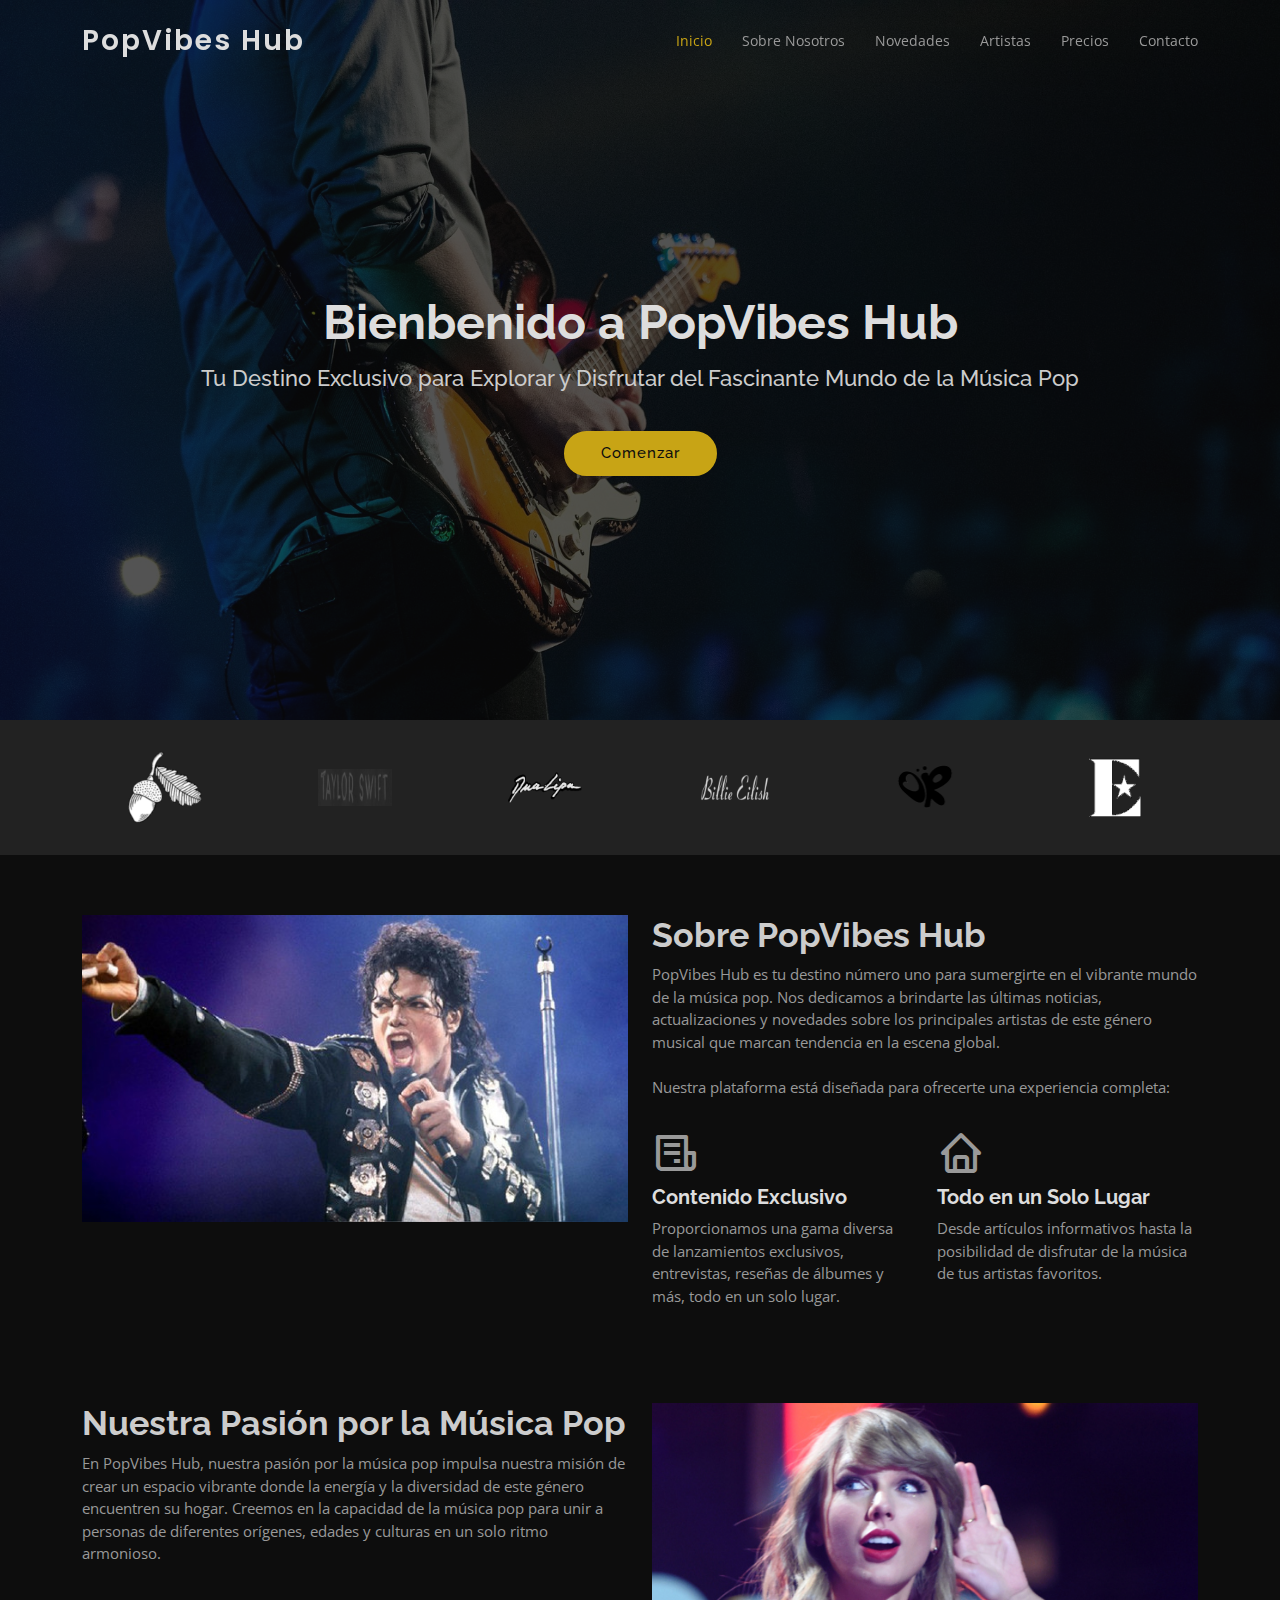
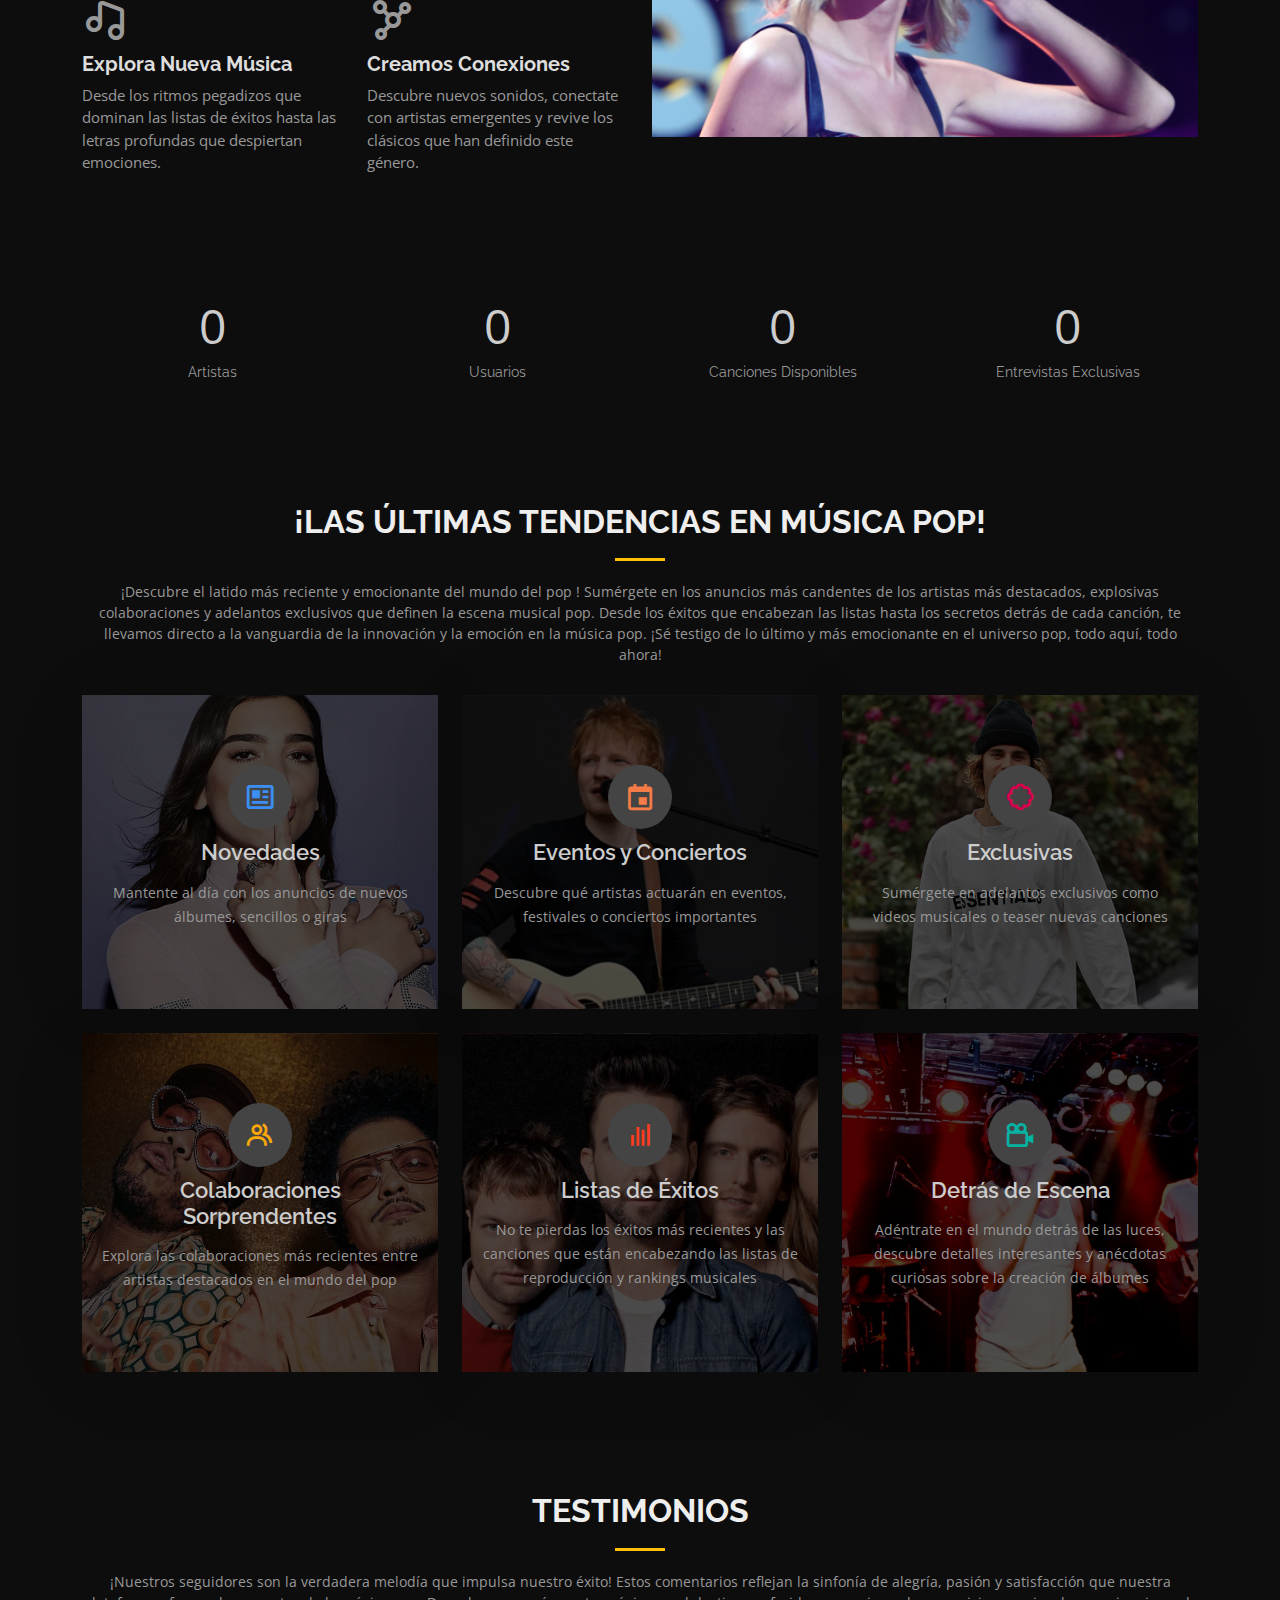
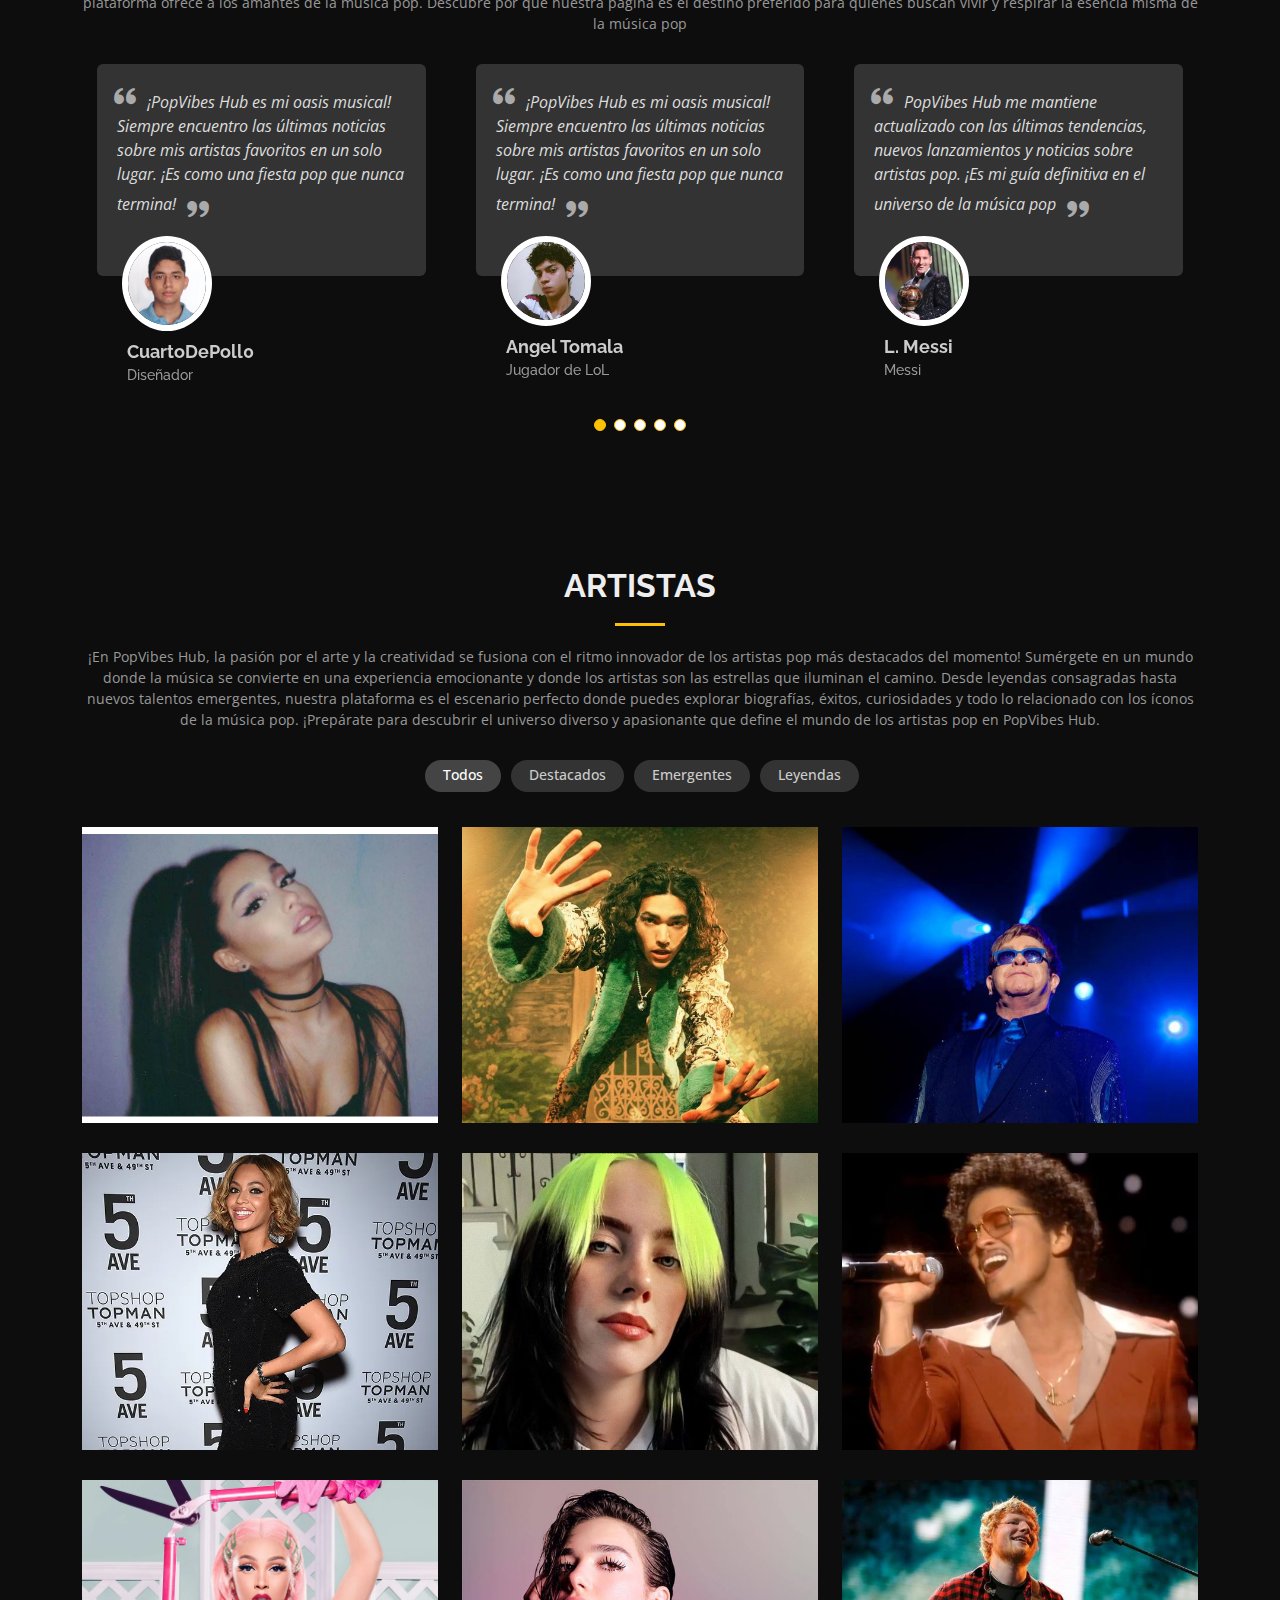
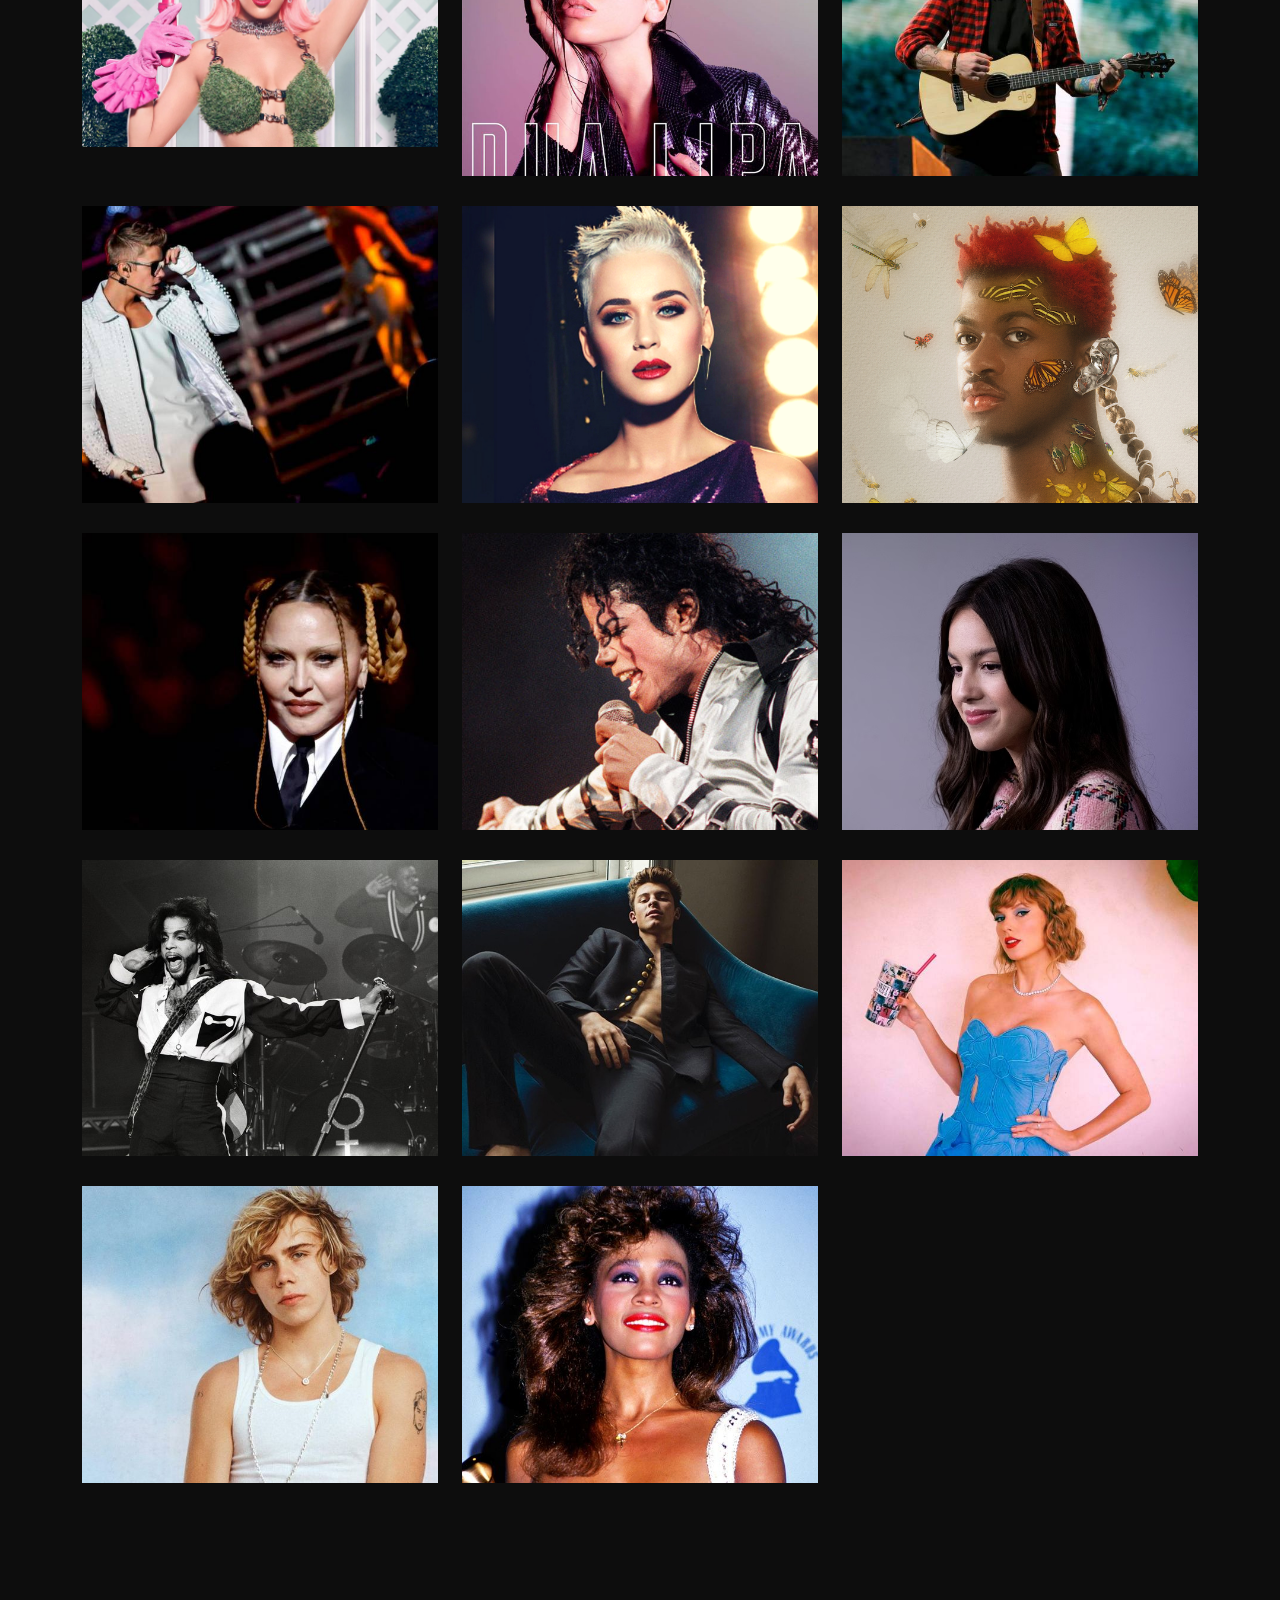
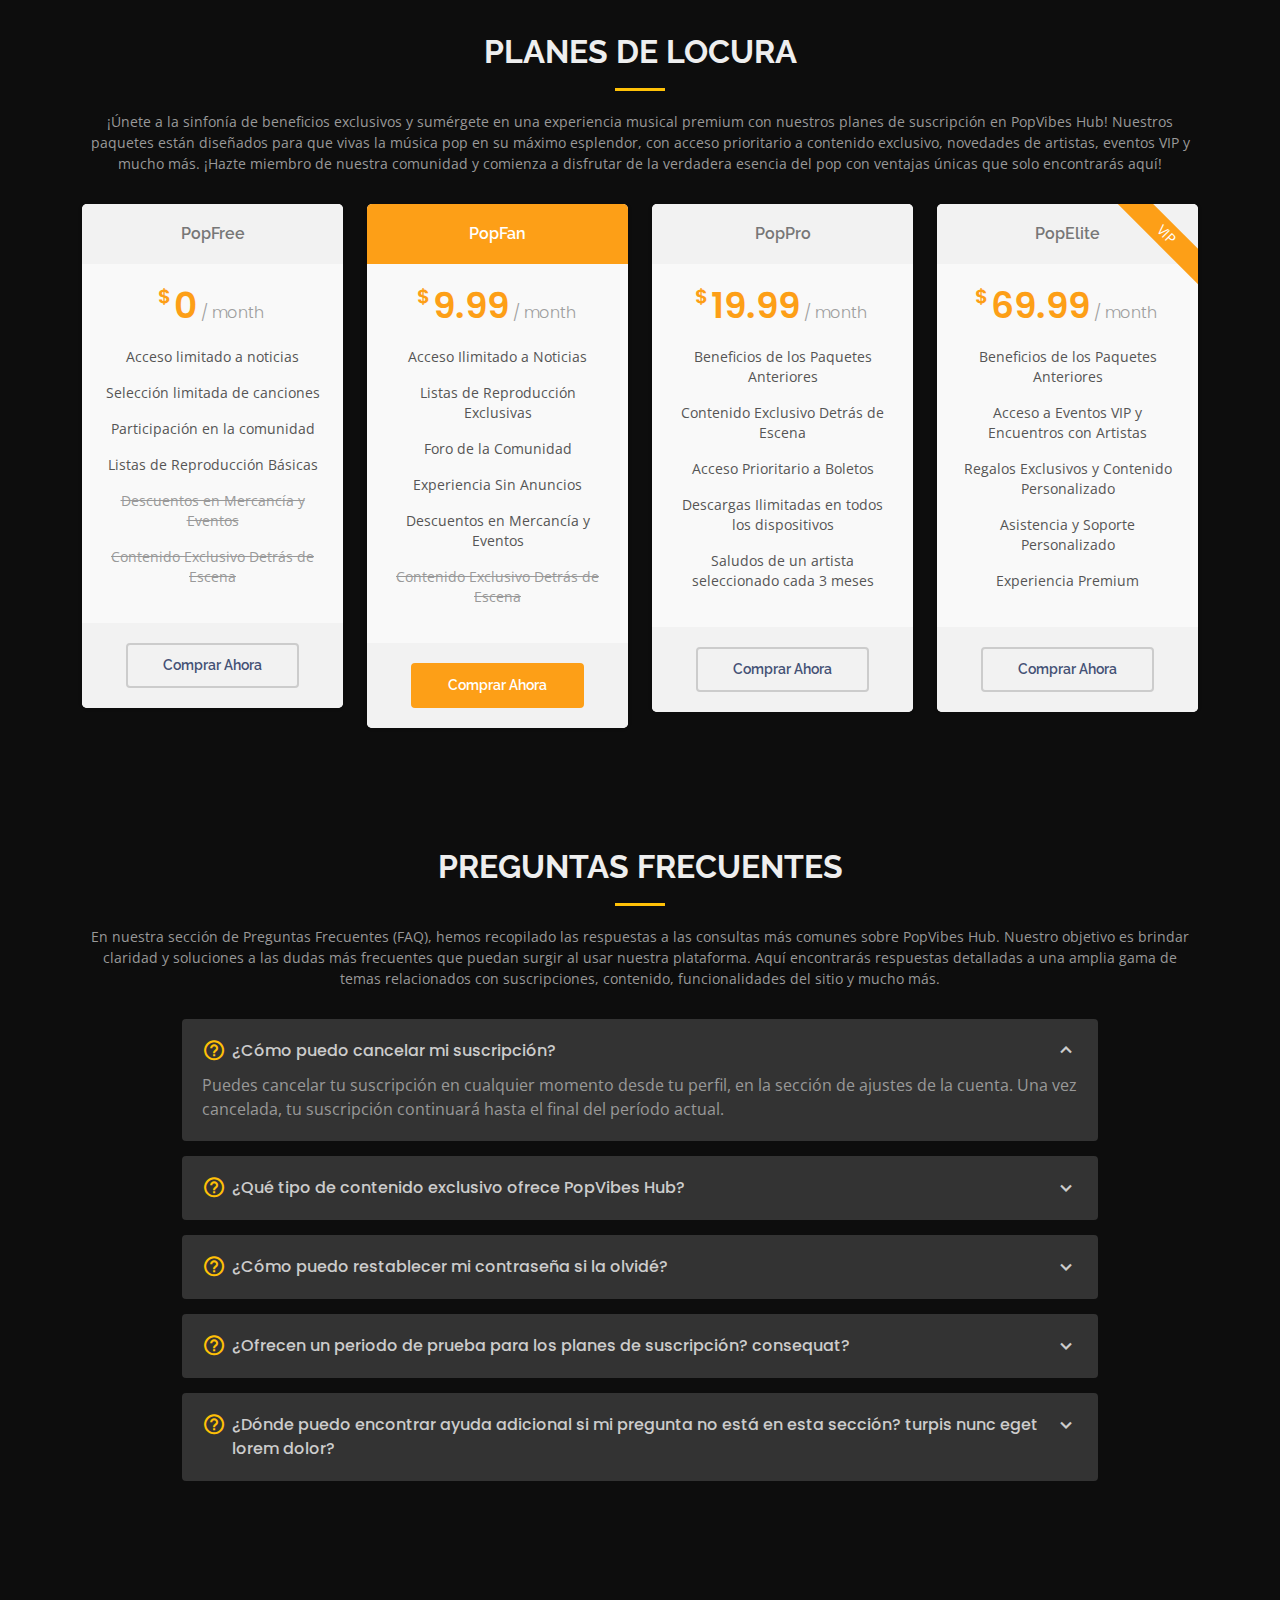
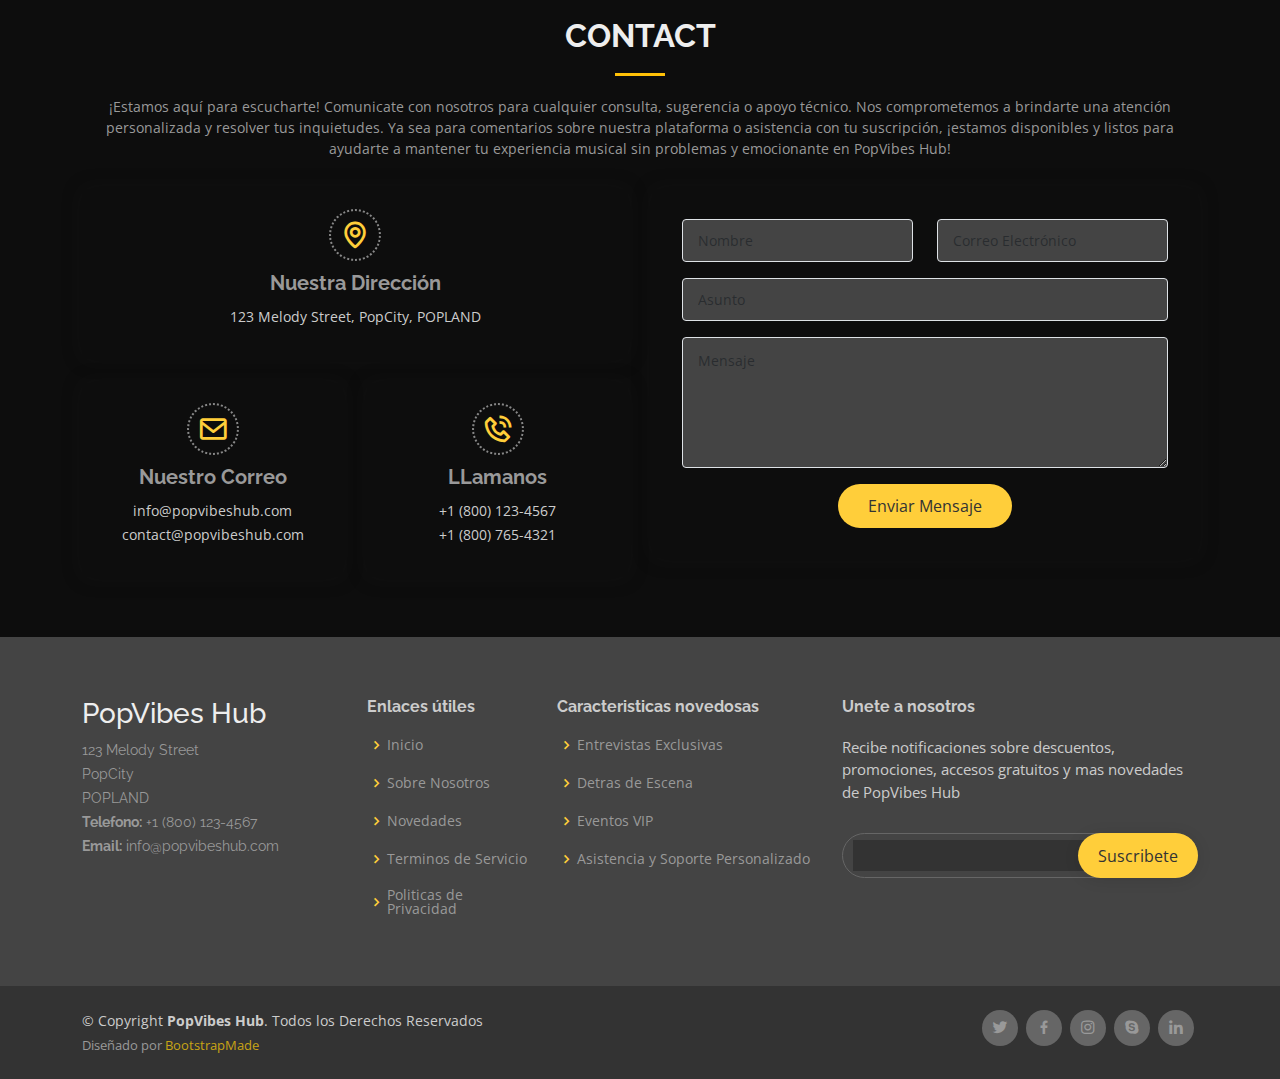
<file: index.html>
<!DOCTYPE html>
<html lang="en">
  <head>
    <meta charset="utf-8" />
    <meta content="width=device-width, initial-scale=1.0" name="viewport" />

    <title>PopVibes Hub</title>
    <meta content="" name="description" />
    <meta content="" name="keywords" />

    <!-- Favicons -->
    <link href="assets/img/favicon.png" rel="icon" />
    <link href="assets/img/apple-touch-icon.png" rel="apple-touch-icon" />

    <!-- Google Fonts -->
    <link
      href="https://fonts.googleapis.com/css?family=Open+Sans:300,300i,400,400i,600,600i,700,700i|Raleway:300,300i,400,400i,500,500i,600,600i,700,700i|Poppins:300,300i,400,400i,500,500i,600,600i,700,700i"
      rel="stylesheet"
    />

    <!-- Vendor CSS Files -->
    <link
      href="assets/vendor/bootstrap/css/bootstrap.min.css"
      rel="stylesheet"
    />
    <link
      href="assets/vendor/bootstrap-icons/bootstrap-icons.css"
      rel="stylesheet"
    />
    <link href="assets/vendor/boxicons/css/boxicons.min.css" rel="stylesheet" />
    <link
      href="assets/vendor/glightbox/css/glightbox.min.css"
      rel="stylesheet"
    />
    <link href="assets/vendor/swiper/swiper-bundle.min.css" rel="stylesheet" />

    <!-- Template Main CSS File -->
    <link href="assets/css/style.css" rel="stylesheet" />

    <!-- =======================================================
  * Template Name: Baker
  * Updated: Sep 18 2023 with Bootstrap v5.3.2
  * Template URL: https://bootstrapmade.com/baker-free-onepage-bootstrap-theme/
  * Author: BootstrapMade.com
  * License: https://bootstrapmade.com/license/
  ======================================================== -->
  </head>

  <body>
    <!-- ======= Header ======= -->
    <header id="header" class="fixed-top header-transparent">
      <div class="container d-flex align-items-center justify-content-between">
        <h1 class="logo"><a href="index.html">PopVibes Hub</a></h1>
        <!-- Uncomment below if you prefer to use an image logo -->
        <!-- <a href="index.html" class="logo"><img src="assets/img/logo.png" alt="" class="img-fluid"></a>-->

        <nav id="navbar" class="navbar">
          <ul>
            <li><a class="nav-link scrollto active" href="#hero">Inicio</a></li>
            <li>
              <a class="nav-link scrollto" href="#about">Sobre Nosotros</a>
            </li>
            <li><a class="nav-link scrollto" href="#news">Novedades</a></li>
            <li><a class="nav-link scrollto" href="#artists">Artistas</a></li>
            <li><a class="nav-link scrollto" href="#pricing">Precios</a></li>
            
            <li><a class="nav-link scrollto" href="#contact">Contacto</a></li>
          </ul>
          <i class="bi bi-list mobile-nav-toggle"></i>
        </nav>
        <!-- .navbar -->
      </div>
    </header>
    <!-- End Header -->

    <!-- ======= Hero Section ======= -->
    <section id="hero" class="d-flex align-items-center justify-content-center">
      <div class="container position-relative">
        <h1>Bienbenido a PopVibes Hub</h1>
        <h2>
          Tu Destino Exclusivo para Explorar y Disfrutar del Fascinante Mundo de
          la Música Pop
        </h2>
        <a href="#about" class="btn-get-started scrollto">Comenzar</a>
      </div>
    </section>
    <!-- End Hero -->

    <main id="main">
      <!-- ======= Clients Section ======= -->
      <section id="clients" class="clients section-bg">
        <div class="container">
          <div class="row">
            <div
              class="col-lg-2 col-md-4 col-6 d-flex align-items-center justify-content-center"
            >
              <img
                src="assets/img/clients/client-1.png"
                class="img-fluid"
                alt=""
              />
            </div>

            <div
              class="col-lg-2 col-md-4 col-6 d-flex align-items-center justify-content-center"
            >
              <img
                src="assets/img/clients/client-2.png"
                class="img-fluid"
                alt=""
              />
            </div>

            <div
              class="col-lg-2 col-md-4 col-6 d-flex align-items-center justify-content-center"
            >
              <img
                src="assets/img/clients/client-3.png"
                class="img-fluid"
                alt=""
              />
            </div>

            <div
              class="col-lg-2 col-md-4 col-6 d-flex align-items-center justify-content-center"
            >
              <img
                src="assets/img/clients/client-4.png"
                class="img-fluid"
                alt=""
              />
            </div>

            <div
              class="col-lg-2 col-md-4 col-6 d-flex align-items-center justify-content-center"
            >
              <img
                src="assets/img/clients/client-5.png"
                class="img-fluid"
                alt=""
              />
            </div>

            <div
              class="col-lg-2 col-md-4 col-6 d-flex align-items-center justify-content-center"
            >
              <img
                src="assets/img/clients/client-6.png"
                class="img-fluid"
                alt=""
              />
            </div>
          </div>
        </div>
      </section>
      <!-- End Clients Section -->

      <!-- ======= About Section ======= -->
      <section id="about" class="about">
        <div class="container">
          <div class="row">
            <div class="col-lg-6">
              <img src="assets/img/about.jpg" class="img-fluid" alt="" />
            </div>
            <div class="col-lg-6 pt-4 pt-lg-0">
              <h3>Sobre PopVibes Hub</h3>
              <p>
                PopVibes Hub es tu destino número uno para sumergirte en el
                vibrante mundo de la música pop. Nos dedicamos a brindarte las
                últimas noticias, actualizaciones y novedades sobre los
                principales artistas de este género musical que marcan tendencia
                en la escena global.
                <br /><br />
                Nuestra plataforma está diseñada para ofrecerte una experiencia
                completa: <br />
              </p>
              <div class="row">
                <div class="col-md-6">
                  <i class="bx bx-receipt"></i>
                  <h4>Contenido Exclusivo</h4>
                  <p>
                    Proporcionamos una gama diversa de lanzamientos exclusivos,
                    entrevistas, reseñas de álbumes y más, todo en un solo
                    lugar.
                  </p>
                </div>
                <div class="col-md-6">
                  <i class="bx bx-home"></i>
                  <h4>Todo en un Solo Lugar</h4>
                  <p>
                    Desde artículos informativos hasta la posibilidad de
                    disfrutar de la música de tus artistas favoritos.
                  </p>
                </div>
              </div>
            </div>
          </div>
        </div>
        <div class="container container__2">
          <div class="row">
            <div class="col-lg-6 pt-4 pt-lg-0">
              <h3>Nuestra Pasión por la Música Pop</h3>
              <p>
                En PopVibes Hub, nuestra pasión por la música pop impulsa
                nuestra misión de crear un espacio vibrante donde la energía y
                la diversidad de este género encuentren su hogar. Creemos en la
                capacidad de la música pop para unir a personas de diferentes
                orígenes, edades y culturas en un solo ritmo armonioso.
              </p>
              <div class="row">
                <div class="col-md-6">
                  <i class="bx bx-music"></i>
                  <h4>Explora Nueva Música</h4>
                  <p>
                    Desde los ritmos pegadizos que dominan las listas de éxitos
                    hasta las letras profundas que despiertan emociones.
                  </p>
                </div>
                <div class="col-md-6">
                  <i class="bx bx-network-chart"></i>
                  <h4>Creamos Conexiones</h4>
                  <p>
                    Descubre nuevos sonidos, conectate con artistas emergentes y
                    revive los clásicos que han definido este género.
                  </p>
                </div>
              </div>
            </div>
            <div class="col-lg-6">
              <img src="assets/img/about-2.jpg" class="img-fluid" alt="" />
            </div>
          </div>
        </div>
      </section>
      <!-- End About Section -->

      <!-- ======= Counts Section ======= -->
      <section id="counts" class="counts section-bg">
        <div class="container">
          <div class="row counters">
            <div class="col-lg-3 col-6 text-center">
              <span
                data-purecounter-start="0"
                data-purecounter-end="176"
                data-purecounter-duration="1"
                class="purecounter"
              ></span>
              <p>Artistas</p>
            </div>

            <div class="col-lg-3 col-6 text-center">
              <span
                data-purecounter-start="0"
                data-purecounter-end="212308"
                data-purecounter-duration="1"
                class="purecounter"
              ></span>
              <p>Usuarios</p>
            </div>

            <div class="col-lg-3 col-6 text-center">
              <span
                data-purecounter-start="0"
                data-purecounter-end="3463"
                data-purecounter-duration="1"
                class="purecounter"
              ></span>
              <p>Canciones Disponibles</p>
            </div>

            <div class="col-lg-3 col-6 text-center">
              <span
                data-purecounter-start="0"
                data-purecounter-end="73"
                data-purecounter-duration="1"
                class="purecounter"
              ></span>
              <p>Entrevistas Exclusivas</p>
            </div>
          </div>
        </div>
      </section>
      <!-- End Counts Section -->

      <!-- ======= news Section ======= -->
      <section id="news" class="news">
        <div class="container">
          <div class="section-title">
            <h2>¡Las Últimas Tendencias en Música Pop!</h2>
            <p>
              ¡Descubre el latido más reciente y emocionante del mundo del pop !
              Sumérgete en los anuncios más candentes de los artistas más
              destacados, explosivas colaboraciones y adelantos exclusivos que
              definen la escena musical pop. Desde los éxitos que encabezan las
              listas hasta los secretos detrás de cada canción, te llevamos
              directo a la vanguardia de la innovación y la emoción en la música
              pop. ¡Sé testigo de lo último y más emocionante en el universo
              pop, todo aquí, todo ahora!
            </p>
          </div>

          <div class="row">
            <div
              class="col-lg-4 col-md-6 d-flex align-items-stretch"
              data-aos="zoom-in"
              data-aos-delay="100"
            >
              <div class="icon-box iconbox-blue">
                <div class="icon">
                  <i class="bx bx-news"></i>
                </div>
                <div class="content">
                  <h4><a href="">Novedades</a></h4>
                  <p>
                    Mantente al día con los anuncios de nuevos álbumes,
                    sencillos o giras
                  </p>
                </div>
              </div>
            </div>

            <div
              class="col-lg-4 col-md-6 d-flex align-items-stretch mt-4 mt-md-0"
              data-aos="zoom-in"
              data-aos-delay="200"
            >
              <div class="icon-box iconbox-orange">
                <div class="icon">
                  <i class="bx bx-calendar-event"></i>
                </div>
                <div class="content">
                  <h4><a href="">Eventos y Conciertos</a></h4>
                  <p>
                    Descubre qué artistas actuarán en eventos, festivales o
                    conciertos importantes
                  </p>
                </div>
              </div>
            </div>

            <div
              class="col-lg-4 col-md-6 d-flex align-items-stretch mt-4 mt-lg-0"
              data-aos="zoom-in"
              data-aos-delay="300"
            >
              <div class="icon-box iconbox-pink">
                <div class="icon">
                  <i class="bx bx-badge"></i>
                </div>
                <div class="content">
                  <h4><a href="">Exclusivas</a></h4>
                  <p>
                    Sumérgete en adelantos exclusivos como videos musicales o
                    teaser nuevas canciones
                  </p>
                </div>
              </div>
            </div>

            <div
              class="col-lg-4 col-md-6 d-flex align-items-stretch mt-4"
              data-aos="zoom-in"
              data-aos-delay="100"
            >
              <div class="icon-box iconbox-yellow">
                <div class="icon">
                  <i class="bx bx-group"></i>
                </div>
                <div class="content">
                  <h4><a href="">Colaboraciones Sorprendentes</a></h4>
                  <p>
                    Explora las colaboraciones más recientes entre artistas
                    destacados en el mundo del pop
                  </p>
                </div>
              </div>
            </div>

            <div
              class="col-lg-4 col-md-6 d-flex align-items-stretch mt-4"
              data-aos="zoom-in"
              data-aos-delay="200"
            >
              <div class="icon-box iconbox-red">
                <div class="icon">
                  <i class="bx bx-bar-chart"></i>
                </div>
                <div class="content">
                  <h4><a href="">Listas de Éxitos</a></h4>
                  <p>
                    No te pierdas los éxitos más recientes y las canciones que
                    están encabezando las listas de reproducción y rankings
                    musicales
                  </p>
                </div>
              </div>
            </div>

            <div
              class="col-lg-4 col-md-6 d-flex align-items-stretch mt-4"
              data-aos="zoom-in"
              data-aos-delay="300"
            >
              <div class="icon-box iconbox-teal">
                <div class="icon">
                  <i class="bx bx-camera-movie"></i>
                </div>
                <div class="content">
                  <h4><a href=""> Detrás de Escena</a></h4>
                  <p>
                    Adéntrate en el mundo detrás de las luces, descubre detalles
                    interesantes y anécdotas curiosas sobre la creación de
                    álbumes
                  </p>
                </div>
              </div>
            </div>
          </div>
        </div>
      </section>
      <!-- End news Section -->

      <!-- ======= Testimonials Section ======= -->
      <section id="testimonials" class="testimonials">
        <div class="container">
          <div class="section-title">
            <h2>Testimonios</h2>
            <p>
              ¡Nuestros seguidores son la verdadera melodía que impulsa nuestro
              éxito! Estos comentarios reflejan la sinfonía de alegría, pasión y
              satisfacción que nuestra plataforma ofrece a los amantes de la
              música pop. Descubre por qué nuestra página es el destino
              preferido para quienes buscan vivir y respirar la esencia misma de
              la música pop
            </p>
          </div>

          <div
            class="testimonials-slider swiper"
            data-aos="fade-up"
            data-aos-delay="100"
          >
            <div class="swiper-wrapper">
              <div class="swiper-slide">
                <div class="testimonial-item">
                  <p>
                    <i class="bx bxs-quote-alt-left quote-icon-left"></i>
                    ¡PopVibes Hub es mi oasis musical! Siempre encuentro las
                    últimas noticias sobre mis artistas favoritos en un solo
                    lugar. ¡Es como una fiesta pop que nunca termina!
                    <i class="bx bxs-quote-alt-right quote-icon-right"></i>
                  </p>
                  <img
                    src="assets/img/testimonials/testimonials-1.jpg"
                    class="testimonial-img"
                    alt=""
                  />
                  <h3>CuartoDePoll0</h3>
                  <h4>Diseñador</h4>
                </div>
              </div>
              <!-- End testimonial item -->

              <div class="swiper-slide">
                <div class="testimonial-item">
                  <p>
                    <i class="bx bxs-quote-alt-left quote-icon-left"></i>
                    ¡PopVibes Hub es mi oasis musical! Siempre encuentro las
                    últimas noticias sobre mis artistas favoritos en un solo
                    lugar. ¡Es como una fiesta pop que nunca termina!
                    <i class="bx bxs-quote-alt-right quote-icon-right"></i>
                  </p>
                  <img
                    src="assets/img/testimonials/testimonials-2.jpg"
                    class="testimonial-img"
                    alt=""
                  />
                  <h3>Angel Tomala</h3>
                  <h4>Jugador de LoL</h4>
                </div>
              </div>
              <!-- End testimonial item -->

              <div class="swiper-slide">
                <div class="testimonial-item">
                  <p>
                    <i class="bx bxs-quote-alt-left quote-icon-left"></i>
                    PopVibes Hub me mantiene actualizado con las últimas
                    tendencias, nuevos lanzamientos y noticias sobre artistas
                    pop. ¡Es mi guía definitiva en el universo de la música pop
                    <i class="bx bxs-quote-alt-right quote-icon-right"></i>
                  </p>
                  <img
                    src="assets/img/testimonials/testimonials-3.jpg"
                    class="testimonial-img"
                    alt=""
                  />
                  <h3>L. Messi</h3>
                  <h4>Messi</h4>
                </div>
              </div>
              <!-- End testimonial item -->

              <div class="swiper-slide">
                <div class="testimonial-item">
                  <p>
                    <i class="bx bxs-quote-alt-left quote-icon-left"></i>
                    Una página imprescindible para los amantes del pop. La
                    diversidad de contenido, desde reseñas hasta novedades, hace
                    que siempre regrese por más. ¡Gracias por mantenerme al
                    tanto!
                    <i class="bx bxs-quote-alt-right quote-icon-right"></i>
                  </p>
                  <img
                    src="assets/img/testimonials/testimonials-4.jpg"
                    class="testimonial-img"
                    alt=""
                  />
                  <h3>Mauricio B.</h3>
                  <h4>Freelancer</h4>
                </div>
              </div>
              <!-- End testimonial item -->

              <div class="swiper-slide">
                <div class="testimonial-item">
                  <p>
                    <i class="bx bxs-quote-alt-left quote-icon-left"></i>
                    ¡Esta plataforma es una mina de oro para los fanáticos del
                    pop! No solo encuentro noticias frescas, sino también
                    contenido exclusivo que alimenta mi amor por la música pop.
                    ¡Increíble!
                    <i class="bx bxs-quote-alt-right quote-icon-right"></i>
                  </p>
                  <img
                    src="assets/img/testimonials/testimonials-5.jpg"
                    class="testimonial-img"
                    alt=""
                  />
                  <h3>John Larson</h3>
                  <h4>Otaku</h4>
                </div>
              </div>
              <!-- End testimonial item -->
            </div>
            <div class="swiper-pagination"></div>
          </div>
        </div>
      </section>
      <!-- End Testimonials Section -->

      <!-- ======= artists Section ======= -->
      <section id="artists" class="artists">
        <div class="container">
          <div class="section-title">
            <h2>Artistas</h2>
            <p>
              ¡En PopVibes Hub, la pasión por el arte y la creatividad se
              fusiona con el ritmo innovador de los artistas pop más destacados
              del momento! Sumérgete en un mundo donde la música se convierte en
              una experiencia emocionante y donde los artistas son las estrellas
              que iluminan el camino. Desde leyendas consagradas hasta nuevos
              talentos emergentes, nuestra plataforma es el escenario perfecto
              donde puedes explorar biografías, éxitos, curiosidades y todo lo
              relacionado con los íconos de la música pop. ¡Prepárate para
              descubrir el universo diverso y apasionante que define el mundo de
              los artistas pop en PopVibes Hub.
            </p>
          </div>

          <div class="row">
            <div class="col-lg-12 d-flex justify-content-center">
              <ul id="artists-flters">
                <li data-filter="*" class="filter-active">Todos</li>
                <li data-filter=".filter-featured">Destacados</li>
                <li data-filter=".filter-emergent">Emergentes</li>
                <li data-filter=".filter-legend">Leyendas</li>
              </ul>
            </div>
          </div>

          <div class="row artists-container">
            <div class="col-lg-4 col-md-6 artists-item filter-featured">
              <img
                src="assets/img/artists/ArianaGrande/ArianaGrande-1.jpg"
                class="img-fluid"
                alt=""
              />
              <div class="artists-info">
                <h4>Ariana Grande</h4>
                <p>Voz</p>
                <a
                  href="assets/img/artists/ArianaGrande/ArianaGrande-1.jpg"
                  data-gallery="artistsGallery"
                  class="artists-lightbox preview-link"
                  title="Ariana Grande"
                  ><i class="bx bx-plus"></i
                ></a>
                <a
                  href="artists-details.html?name=ArianaGrande"
                  data-gallery="artistsDetailsGallery"
                  data-glightbox="type: external"
                  class="artists-details-lightbox details-link"
                  title="Detalles de Artista"
                  ><i class="bx bx-link"></i
                ></a>
              </div>
            </div>
            <div class="col-lg-4 col-md-6 artists-item filter-emergent">
              <img
                src="assets/img/artists/ConanGray/ConanGray-1.jpg"
                class="img-fluid"
                alt=""
              />
              <div class="artists-info">
                <h4>Conan Gray</h4>
                <p>Autenticidad</p>
                <a
                  href="assets/img/artists/ConanGray/ConanGray-1.jpg"
                  data-gallery="artistsGallery"
                  class="artists-lightbox preview-link"
                  title="Conan Gray"
                  ><i class="bx bx-plus"></i
                ></a>
                <a
                  href="artists-details.html?name=ConanGray"
                  data-gallery="artistsDetailsGallery"
                  data-glightbox="type: external"
                  class="artists-details-lightbox details-link"
                  title="Detalles de Artista"
                  ><i class="bx bx-link"></i
                ></a>
              </div>
            </div>
            <div class="col-lg-4 col-md-6 artists-item filter-legend">
              <img
                src="assets/img/artists/EltonJohn/EltonJohn-1.jpg"
                class="img-fluid"
                alt=""
              />
              <div class="artists-info">
                <h4>Elton John</h4>
                <p>Longevidad</p>
                <a
                  href="assets/img/artists/EltonJohn/EltonJohn-1.jpg"
                  data-gallery="artistsGallery"
                  class="artists-lightbox preview-link"
                  title="Elton John"
                  ><i class="bx bx-plus"></i
                ></a>
                <a
                  href="artists-details.html?name=EltonJohn"
                  data-gallery="artistsDetailsGallery"
                  data-glightbox="type: external"
                  class="artists-details-lightbox details-link"
                  title="Detalles de Artista"
                  ><i class="bx bx-link"></i
                ></a>
              </div>
            </div>
            <div class="col-lg-4 col-md-6 artists-item filter-featured">
              <img
                src="assets/img/artists/Beyonce/Beyonce-1.jpg"
                class="img-fluid"
                alt=""
              />
              <div class="artists-info">
                <h4>Beyonce</h4>
                <p>Diva</p>
                <a
                  href="assets/img/artists/Beyonce/Beyonce-1.jpg"
                  data-gallery="artistsGallery"
                  class="artists-lightbox preview-link"
                  title="Beyonce"
                  ><i class="bx bx-plus"></i
                ></a>
                <a
                  href="artists-details.html?name=Beyonce"
                  data-gallery="artistsDetailsGallery"
                  data-glightbox="type: external"
                  class="artists-details-lightbox details-link"
                  title="Detalles de Artista"
                  ><i class="bx bx-link"></i
                ></a>
              </div>
            </div>
            <div class="col-lg-4 col-md-6 artists-item filter-featured">
              <img
                src="assets/img/artists/BillieEilish/BillieEilish-1.jpg"
                class="img-fluid"
                alt=""
              />
              <div class="artists-info">
                <h4>Billie Eilish</h4>
                <p>Vanguardia</p>
                <a
                  href="assets/img/artists/BillieEilish/BillieEilish-1.jpg"
                  data-gallery="artistsGallery"
                  class="artists-lightbox preview-link"
                  title="Billie Eilish"
                  ><i class="bx bx-plus"></i
                ></a>
                <a
                  href="artists-details.html?name=BillieEilish"
                  data-gallery="artistsDetailsGallery"
                  data-glightbox="type: external"
                  class="artists-details-lightbox details-link"
                  title="Detalles de Artista"
                  ><i class="bx bx-link"></i
                ></a>
              </div>
            </div>
            <div class="col-lg-4 col-md-6 artists-item filter-featured">
              <img
                src="assets/img/artists/BrunoMars/BrunoMars-1.jpg"
                class="img-fluid"
                alt=""
              />
              <div class="artists-info">
                <h4>Bruno Mars</h4>
                <p>Showman</p>
                <a
                  href="assets/img/artists/BrunoMars/BrunoMars-1.jpg"
                  data-gallery="artistsGallery"
                  class="artists-lightbox preview-link"
                  title="Bruno Mars"
                  ><i class="bx bx-plus"></i
                ></a>
                <a
                  href="artists-details.html?name=BrunoMars"
                  data-gallery="artistsDetailsGallery"
                  data-glightbox="type: external"
                  class="artists-details-lightbox details-link"
                  title="Detalles de Artista"
                  ><i class="bx bx-link"></i
                ></a>
              </div>
            </div>
            <div class="col-lg-4 col-md-6 artists-item filter-emergent">
              <img
                src="assets/img/artists/DojaCat/DojaCat-1.jpg"
                class="img-fluid"
                alt=""
              />
              <div class="artists-info">
                <h4>Doja Cat</h4>
                <p>Eclecticismo</p>
                <a
                  href="assets/img/artists/DojaCat/DojaCat-1.jpg"
                  data-gallery="artistsGallery"
                  class="artists-lightbox preview-link"
                  title="Doja Cat"
                  ><i class="bx bx-plus"></i
                ></a>
                <a
                  href="artists-details.html?name=DojaCat"
                  data-gallery="artistsDetailsGallery"
                  data-glightbox="type: external"
                  class="artists-details-lightbox details-link"
                  title="Detalles de Artista"
                  ><i class="bx bx-link"></i
                ></a>
              </div>
            </div>
            <div class="col-lg-4 col-md-6 artists-item filter-featured">
              <img
                src="assets/img/artists/DuaLipa/DuaLipa-1.jpg"
                class="img-fluid"
                alt=""
              />
              <div class="artists-info">
                <h4>Dua Lipa</h4>
                <p>Innovación</p>
                <a
                  href="assets/img/artists/DuaLipa/DuaLipa-1.jpg"
                  data-gallery="artistsGallery"
                  class="artists-lightbox preview-link"
                  title="Dua Lipa"
                  ><i class="bx bx-plus"></i
                ></a>
                <a
                  href="artists-details.html?name=DuaLipa"
                  data-gallery="artistsDetailsGallery"
                  data-glightbox="type: external"
                  class="artists-details-lightbox details-link"
                  title="Detalles de Artista"
                  ><i class="bx bx-link"></i
                ></a>
              </div>
            </div>
            <div class="col-lg-4 col-md-6 artists-item filter-featured">
              <img
                src="assets/img/artists/EdSheeran/EdSheeran-1.jpg"
                class="img-fluid"
                alt=""
              />
              <div class="artists-info">
                <h4>Ed Sheeran</h4>
                <p>Cantautor</p>
                <a
                  href="assets/img/artists/EdSheeran/EdSheeran-1.jpg"
                  data-gallery="artistsGallery"
                  class="artists-lightbox preview-link"
                  title="Ed Sheeran"
                  ><i class="bx bx-plus"></i
                ></a>
                <a
                  href="artists-details.html?name=EdSheeran"
                  data-gallery="artistsDetailsGallery"
                  data-glightbox="type: external"
                  class="artists-details-lightbox details-link"
                  title="Detalles de Artista"
                  ><i class="bx bx-link"></i
                ></a>
              </div>
            </div>
            <div class="col-lg-4 col-md-6 artists-item filter-featured">
              <img
                src="assets/img/artists/JustinBieber/JustinBieber-1.jpg"
                class="img-fluid"
                alt=""
              />
              <div class="artists-info">
                <h4>JustinBieber</h4>
                <p>Evolución</p>
                <a
                  href="assets/img/artists/JustinBieber/JustinBieber-1.jpg"
                  data-gallery="artistsGallery"
                  class="artists-lightbox preview-link"
                  title="Justin Bieber"
                  ><i class="bx bx-plus"></i
                ></a>
                <a
                  href="artists-details.html?name=JustinBieber"
                  data-gallery="artistsDetailsGallery"
                  data-glightbox="type: external"
                  class="artists-details-lightbox details-link"
                  title="Detalles de Artista"
                  ><i class="bx bx-link"></i
                ></a>
              </div>
            </div>
            <div class="col-lg-4 col-md-6 artists-item filter-featured">
              <img
                src="assets/img/artists/KatyPerry/KatyPerry-1.jpg"
                class="img-fluid"
                alt=""
              />
              <div class="artists-info">
                <h4>Katy Perry</h4>
                <p>Colorido</p>
                <a
                  href="assets/img/artists/KatyPerry/KatyPerry-1.jpg"
                  data-gallery="artistsGallery"
                  class="artists-lightbox preview-link"
                  title="Katy Perry"
                  ><i class="bx bx-plus"></i
                ></a>
                <a
                  href="artists-details.html?name=KatyPerry"
                  data-gallery="artistsDetailsGallery"
                  data-glightbox="type: external"
                  class="artists-details-lightbox details-link"
                  title="Detalles de Artista"
                  ><i class="bx bx-link"></i
                ></a>
              </div>
            </div>
            <div class="col-lg-4 col-md-6 artists-item filter-emergent">
              <img
                src="assets/img/artists/LilNasX/LilNasX-1.jpg"
                class="img-fluid"
                alt=""
              />
              <div class="artists-info">
                <h4>Lil Nas X</h4>
                <p>Rompedor</p>
                <a
                  href="assets/img/artists/LilNasX/LilNasX-1.jpg"
                  data-gallery="artistsGallery"
                  class="artists-lightbox preview-link"
                  title="Lil Nas X"
                  ><i class="bx bx-plus"></i
                ></a>
                <a
                  href="artists-details.html?name=LilNasX"
                  data-gallery="artistsDetailsGallery"
                  data-glightbox="type: external"
                  class="artists-details-lightbox details-link"
                  title="Detalles de Artista"
                  ><i class="bx bx-link"></i
                ></a>
              </div>
            </div>
            <div class="col-lg-4 col-md-6 artists-item filter-legend">
              <img
                src="assets/img/artists/Madonna/Madonna-1.jpg"
                class="img-fluid"
                alt=""
              />
              <div class="artists-info">
                <h4>Madonnan</h4>
                <p>Provocacion</p>
                <a
                  href="assets/img/artists/Madonna/Madonna-1.jpg"
                  data-gallery="artistsGallery"
                  class="artists-lightbox preview-link"
                  title="Elton John"
                  ><i class="bx bx-plus"></i
                ></a>
                <a
                  href="artists-details.html?name=Madonna"
                  data-gallery="artistsDetailsGallery"
                  data-glightbox="type: external"
                  class="artists-details-lightbox details-link"
                  title="Detalles de Artista"
                  ><i class="bx bx-link"></i
                ></a>
              </div>
            </div>
            <div class="col-lg-4 col-md-6 artists-item filter-legend">
              <img
                src="assets/img/artists/MichaelJackson/MichaelJackson-1.jpg"
                class="img-fluid"
                alt=""
              />
              <div class="artists-info">
                <h4>Michael Jackson</h4>
                <p>Leyenda</p>
                <a
                  href="assets/img/artists/MichaelJackson/MichaelJackson-1.jpg"
                  data-gallery="artistsGallery"
                  class="artists-lightbox preview-link"
                  title="Michael Jackson"
                  ><i class="bx bx-plus"></i
                ></a>
                <a
                  href="artists-details.html?name=MichaelJackson"
                  data-gallery="artistsDetailsGallery"
                  data-glightbox="type: external"
                  class="artists-details-lightbox details-link"
                  title="Detalles de Artista"
                  ><i class="bx bx-link"></i
                ></a>
              </div>
            </div>
            <div class="col-lg-4 col-md-6 artists-item filter-emergent">
              <img
                src="assets/img/artists/OliviaRodrigo/OliviaRodrigo-1.jpg"
                class="img-fluid"
                alt=""
              />
              <div class="artists-info">
                <h4>Olivia Rodrigo</h4>
                <p>Revelacion</p>
                <a
                  href="assets/img/artists/OliviaRodrigo/OliviaRodrigo-1.jpg"
                  data-gallery="artistsGallery"
                  class="artists-lightbox preview-link"
                  title="Olivia Rodrigo"
                  ><i class="bx bx-plus"></i
                ></a>
                <a
                  href="artists-details.html?name=OliviaRodrigo"
                  data-gallery="artistsDetailsGallery"
                  data-glightbox="type: external"
                  class="artists-details-lightbox details-link"
                  title="Detalles de Artista"
                  ><i class="bx bx-link"></i
                ></a>
              </div>
            </div>
            <div class="col-lg-4 col-md-6 artists-item filter-legend">
              <img
                src="assets/img/artists/Prince/Prince-1.jpg"
                class="img-fluid"
                alt=""
              />
              <div class="artists-info">
                <h4>Prince</h4>
                <p>Genio</p>
                <a
                  href="assets/img/artists/Prince/Prince-1.jpg"
                  data-gallery="artistsGallery"
                  class="artists-lightbox preview-link"
                  title="Elton John"
                  ><i class="bx bx-plus"></i
                ></a>
                <a
                  href="artists-details.html?name=Prince"
                  data-gallery="artistsDetailsGallery"
                  data-glightbox="type: external"
                  class="artists-details-lightbox details-link"
                  title="Detalles de Artista"
                  ><i class="bx bx-link"></i
                ></a>
              </div>
            </div>
            <div class="col-lg-4 col-md-6 artists-item filter-featured">
              <img
                src="assets/img/artists/ShawnMendes/ShawnMendes-1.jpg"
                class="img-fluid"
                alt=""
              />
              <div class="artists-info">
                <h4>Shawn Mendes</h4>
                <p>Carisma</p>
                <a
                  href="assets/img/artists/ShawnMendes/ShawnMendes-1.jpg"
                  data-gallery="artistsGallery"
                  class="artists-lightbox preview-link"
                  title="Shawn Mendes"
                  ><i class="bx bx-plus"></i
                ></a>
                <a
                  href="artists-details.html?name=ShawnMendes"
                  data-gallery="artistsDetailsGallery"
                  data-glightbox="type: external"
                  class="artists-details-lightbox details-link"
                  title="Detalles de Artista"
                  ><i class="bx bx-link"></i
                ></a>
              </div>
            </div>
            <div class="col-lg-4 col-md-6 artists-item filter-featured">
              <img
                src="assets/img/artists/TaylorSwift/TaylorSwift-1.jpg"
                class="img-fluid"
                alt=""
              />
              <div class="artists-info">
                <h4>Taylor Swift</h4>
                <p>Versatilidad</p>
                <a
                  href="assets/img/artists/TaylorSwift/TaylorSwift-1.jpg"
                  data-gallery="artistsGallery"
                  class="artists-lightbox preview-link"
                  title="Taylor Swift"
                  ><i class="bx bx-plus"></i
                ></a>
                <a
                  href="artists-details.html?name=TaylorSwift"
                  data-gallery="artistsDetailsGallery"
                  data-glightbox="type: external"
                  class="artists-details-lightbox details-link"
                  title="Detalles de Artista"
                  ><i class="bx bx-link"></i
                ></a>
              </div>
            </div>
            <div class="col-lg-4 col-md-6 artists-item filter-emergent">
              <img
                src="assets/img/artists/TheKidLaroi/TheKidLaroi-1.jpg"
                class="img-fluid"
                alt=""
              />
              <div class="artists-info">
                <h4>The Kid Laroi</h4>
                <p>Distinto</p>
                <a
                  href="assets/img/artists/TheKidLaroi/TheKidLaroi-1.jpg"
                  data-gallery="artistsGallery"
                  class="artists-lightbox preview-link"
                  title="The Kid Laroi"
                  ><i class="bx bx-plus"></i
                ></a>
                <a
                  href="artists-details.html?name=TheKidLaroi"
                  data-gallery="artistsDetailsGallery"
                  data-glightbox="type: external"
                  class="artists-details-lightbox details-link"
                  title="Detalles de Artista"
                  ><i class="bx bx-link"></i
                ></a>
              </div>
            </div>
            <div class="col-lg-4 col-md-6 artists-item filter-legend">
              <img
                src="assets/img/artists/WhitneyHouston/WhitneyHouston-1.jpg"
                class="img-fluid"
                alt=""
              />
              <div class="artists-info">
                <h4>Whitney Houston</h4>
                <p>Voz incomparable</p>
                <a
                  href="assets/img/artists/WhitneyHouston/WhitneyHouston-1.jpg"
                  data-gallery="artistsGallery"
                  class="artists-lightbox preview-link"
                  title="Whitney Houston"
                  ><i class="bx bx-plus"></i
                ></a>
                <a
                  href="artists-details.html?name=WhitneyHouston"
                  data-gallery="artistsDetailsGallery"
                  data-glightbox="type: external"
                  class="artists-details-lightbox details-link"
                  title="Detalles de Artista"
                  ><i class="bx bx-link"></i
                ></a>
              </div>
            </div>
          </div>
        </div>
      </section>
      <!-- End artists Section -->

      <!-- ======= Pricing Section ======= -->
      <section id="pricing" class="pricing">
        <div class="container">
          <div class="section-title">
            <h2>Planes de Locura</h2>
            <p>
              ¡Únete a la sinfonía de beneficios exclusivos y sumérgete en una
              experiencia musical premium con nuestros planes de suscripción en
              PopVibes Hub! Nuestros paquetes están diseñados para que vivas la
              música pop en su máximo esplendor, con acceso prioritario a
              contenido exclusivo, novedades de artistas, eventos VIP y mucho
              más. ¡Hazte miembro de nuestra comunidad y comienza a disfrutar de
              la verdadera esencia del pop con ventajas únicas que solo
              encontrarás aquí!
            </p>
          </div>

          <div class="row">
            <div class="col-lg-3 col-md-6">
              <div class="box">
                <h3>PopFree</h3>
                <h4><sup>$</sup>0<span> / month</span></h4>
                <ul>
                  <li>Acceso limitado a noticias</li>
                  <li>Selección limitada de canciones</li>
                  <li>Participación en la comunidad</li>
                  <li>Listas de Reproducción Básicas</li>
                  <li class="na">Descuentos en Mercancía y Eventos</li>
                  <li class="na">Contenido Exclusivo Detrás de Escena</li>
                </ul>
                <div class="btn-wrap">
                  <a href="#" class="btn-buy">Comprar Ahora</a>
                </div>
              </div>
            </div>

            <div class="col-lg-3 col-md-6 mt-4 mt-md-0">
              <div class="box featured">
                <h3>PopFan</h3>
                <h4><sup>$</sup>9.99<span> / month</span></h4>
                <ul>
                  <li>Acceso Ilimitado a Noticias</li>
                  <li>Listas de Reproducción Exclusivas</li>
                  <li>Foro de la Comunidad</li>
                  <li>Experiencia Sin Anuncios</li>
                  <li>Descuentos en Mercancía y Eventos</li>
                  <li class="na">Contenido Exclusivo Detrás de Escena</li>
                </ul>
                <div class="btn-wrap">
                  <a href="#" class="btn-buy">Comprar Ahora</a>
                </div>
              </div>
            </div>

            <div class="col-lg-3 col-md-6 mt-4 mt-lg-0">
              <div class="box">
                <h3>PopPro</h3>
                <h4><sup>$</sup>19.99<span> / month</span></h4>
                <ul>
                  <li>Beneficios de los Paquetes Anteriores</li>
                  <li>Contenido Exclusivo Detrás de Escena</li>
                  <li>Acceso Prioritario a Boletos</li>
                  <li>Descargas Ilimitadas en todos los dispositivos</li>
                  <li>Saludos de un artista seleccionado cada 3 meses</li>
                </ul>
                <div class="btn-wrap">
                  <a href="#" class="btn-buy">Comprar Ahora</a>
                </div>
              </div>
            </div>

            <div class="col-lg-3 col-md-6 mt-4 mt-lg-0">
              <div class="box">
                <span class="advanced">VIP</span>
                <h3>PopElite</h3>
                <h4><sup>$</sup>69.99<span> / month</span></h4>
                <ul>
                  <li>Beneficios de los Paquetes Anteriores</li>
                  <li>Acceso a Eventos VIP y Encuentros con Artistas</li>
                  <li>Regalos Exclusivos y Contenido Personalizado</li>
                  <li>Asistencia y Soporte Personalizado</li>
                  <li>Experiencia Premium</li>
                </ul>
                <div class="btn-wrap">
                  <a href="#" class="btn-buy">Comprar Ahora</a>
                </div>
              </div>
            </div>
          </div>
        </div>
      </section>
      <!-- End Pricing Section -->

      <!-- ======= Frequently Asked Questions Section ======= -->
      <section id="faq" class="faq section-bg">
        <div class="container">
          <div class="section-title">
            <h2>Preguntas Frecuentes</h2>
            <p>
              En nuestra sección de Preguntas Frecuentes (FAQ), hemos recopilado
              las respuestas a las consultas más comunes sobre PopVibes Hub.
              Nuestro objetivo es brindar claridad y soluciones a las dudas más
              frecuentes que puedan surgir al usar nuestra plataforma. Aquí
              encontrarás respuestas detalladas a una amplia gama de temas
              relacionados con suscripciones, contenido, funcionalidades del
              sitio y mucho más.
            </p>
          </div>

          <div class="faq-list">
            <ul>
              <li data-aos="fade-up">
                <i class="bx bx-help-circle icon-help"></i>
                <a
                  data-bs-toggle="collapse"
                  class="collapse"
                  data-bs-target="#faq-list-1"
                  >¿Cómo puedo cancelar mi suscripción?
                  <i class="bx bx-chevron-down icon-show"></i
                  ><i class="bx bx-chevron-up icon-close"></i
                ></a>
                <div
                  id="faq-list-1"
                  class="collapse show"
                  data-bs-parent=".faq-list"
                >
                  <p>
                    Puedes cancelar tu suscripción en cualquier momento desde tu
                    perfil, en la sección de ajustes de la cuenta. Una vez
                    cancelada, tu suscripción continuará hasta el final del
                    período actual.
                  </p>
                </div>
              </li>

              <li data-aos="fade-up" data-aos-delay="100">
                <i class="bx bx-help-circle icon-help"></i>
                <a
                  data-bs-toggle="collapse"
                  data-bs-target="#faq-list-2"
                  class="collapsed"
                >
                  ¿Qué tipo de contenido exclusivo ofrece PopVibes Hub?
                  <i class="bx bx-chevron-down icon-show"></i
                  ><i class="bx bx-chevron-up icon-close"></i
                ></a>
                <div
                  id="faq-list-2"
                  class="collapse"
                  data-bs-parent=".faq-list"
                >
                  <p>
                    Nuestro contenido exclusivo incluye entrevistas con
                    artistas, adelantos de lanzamientos, eventos VIP, listas de
                    reproducción especiales y más.
                  </p>
                </div>
              </li>

              <li data-aos="fade-up" data-aos-delay="200">
                <i class="bx bx-help-circle icon-help"></i>
                <a
                  data-bs-toggle="collapse"
                  data-bs-target="#faq-list-3"
                  class="collapsed"
                  >¿Cómo puedo restablecer mi contraseña si la olvidé?
                  <i class="bx bx-chevron-down icon-show"></i
                  ><i class="bx bx-chevron-up icon-close"></i
                ></a>
                <div
                  id="faq-list-3"
                  class="collapse"
                  data-bs-parent=".faq-list"
                >
                  <p>
                    Puedes restablecer tu contraseña haciendo clic en
                    '¿Olvidaste tu contraseña?' en la página de inicio de
                    sesión. Recibirás un enlace de restablecimiento en tu correo
                    electrónico registrado.
                  </p>
                </div>
              </li>

              <li data-aos="fade-up" data-aos-delay="300">
                <i class="bx bx-help-circle icon-help"></i>
                <a
                  data-bs-toggle="collapse"
                  data-bs-target="#faq-list-4"
                  class="collapsed"
                  >¿Ofrecen un periodo de prueba para los planes de suscripción?
                  consequat? <i class="bx bx-chevron-down icon-show"></i
                  ><i class="bx bx-chevron-up icon-close"></i
                ></a>
                <div
                  id="faq-list-4"
                  class="collapse"
                  data-bs-parent=".faq-list"
                >
                  <p>
                    Sí, ofrecemos un periodo de prueba gratuito para nuestros
                    planes de suscripción, el cual te permite explorar las
                    características básicas de cada plan antes de comprometerte.
                  </p>
                </div>
              </li>

              <li data-aos="fade-up" data-aos-delay="400">
                <i class="bx bx-help-circle icon-help"></i>
                <a
                  data-bs-toggle="collapse"
                  data-bs-target="#faq-list-5"
                  class="collapsed"
                  >¿Dónde puedo encontrar ayuda adicional si mi pregunta no está
                  en esta sección? turpis nunc eget lorem dolor?
                  <i class="bx bx-chevron-down icon-show"></i
                  ><i class="bx bx-chevron-up icon-close"></i
                ></a>
                <div
                  id="faq-list-5"
                  class="collapse"
                  data-bs-parent=".faq-list"
                >
                  <p>
                    Si no encuentras la respuesta que buscas en nuestras
                    Preguntas Frecuentes, contáctanos a través de nuestro
                    servicio de soporte en la sección 'Contacto' de nuestra
                    página. Estamos aquí para ayudarte con cualquier duda o
                    inquietud que puedas tener.
                  </p>
                </div>
              </li>
            </ul>
          </div>
        </div>
      </section>
      <!-- End Frequently Asked Questions Section -->

      <!-- ======= Contact Section ======= -->
      <section id="contact" class="contact">
        <div class="container">
          <div class="section-title">
            <h2>Contact</h2>
            <p>
              ¡Estamos aquí para escucharte! Comunicate con nosotros para
              cualquier consulta, sugerencia o apoyo técnico. Nos comprometemos
              a brindarte una atención personalizada y resolver tus inquietudes.
              Ya sea para comentarios sobre nuestra plataforma o asistencia con
              tu suscripción, ¡estamos disponibles y listos para ayudarte a
              mantener tu experiencia musical sin problemas y emocionante en
              PopVibes Hub!
            </p>
          </div>

          <div class="row">
            <div class="col-lg-6">
              <div class="row">
                <div class="col-md-12">
                  <div class="info-box">
                    <i class="bx bx-map"></i>
                    <h3>Nuestra Dirección</h3>
                    <p>123 Melody Street, PopCity, POPLAND</p>
                  </div>
                </div>
                <div class="col-md-6">
                  <div class="info-box mt-4">
                    <i class="bx bx-envelope"></i>
                    <h3>Nuestro Correo</h3>
                    <p>info@popvibeshub.com<br />contact@popvibeshub.com</p>
                  </div>
                </div>
                <div class="col-md-6">
                  <div class="info-box mt-4">
                    <i class="bx bx-phone-call"></i>
                    <h3>LLamanos</h3>
                    <p>+1 (800) 123-4567<br />+1 (800) 765-4321</p>
                  </div>
                </div>
              </div>
            </div>

            <div class="col-lg-6">
              <form
                action="forms/contact.php"
                method="post"
                role="form"
                class="php-email-form"
              >
                <div class="row">
                  <div class="col-md-6 form-group">
                    <input
                      type="text"
                      name="name"
                      class="form-control"
                      id="name"
                      placeholder="Nombre"
                      required
                    />
                  </div>
                  <div class="col-md-6 form-group mt-3 mt-md-0">
                    <input
                      type="email"
                      class="form-control"
                      name="email"
                      id="email"
                      placeholder="Correo Electrónico"
                      required
                    />
                  </div>
                </div>
                <div class="form-group mt-3">
                  <input
                    type="text"
                    class="form-control"
                    name="subject"
                    id="subject"
                    placeholder="Asunto"
                    required
                  />
                </div>
                <div class="form-group mt-3">
                  <textarea
                    class="form-control"
                    name="message"
                    rows="5"
                    placeholder="Mensaje"
                    required
                  ></textarea>
                </div>
                <div class="my-3">
                  <div class="loading">Cargando</div>
                  <div class="error-message"></div>
                  <div class="sent-message">
                    Tu mensaje fue enviado, gracias por escribirnos, dentro de
                    poco te contactaremos.
                  </div>
                </div>
                <div class="text-center">
                  <button type="submit">Enviar Mensaje</button>
                </div>
              </form>
            </div>
          </div>
        </div>
      </section>
      <!-- End Contact Section -->
    </main>
    <!-- End #main -->

    <!-- ======= Footer ======= -->
    <footer id="footer">
      <div class="footer-top">
        <div class="container">
          <div class="row">
            <div class="col-lg-3 col-md-6 footer-contact">
              <h3>PopVibes Hub</h3>
              <p>
                123 Melody Street <br />
                PopCity <br />
                POPLAND <br />
                <strong>Telefono:</strong> +1 (800) 123-4567<br />
                <strong>Email:</strong> info@popvibeshub.com<br />
              </p>
            </div>

            <div class="col-lg-2 col-md-6 footer-links">
              <h4>Enlaces útiles</h4>
              <ul>
                <li>
                  <i class="bx bx-chevron-right"></i> <a href="#">Inicio</a>
                </li>
                <li>
                  <i class="bx bx-chevron-right"></i>
                  <a href="#about">Sobre Nosotros</a>
                </li>
                <li>
                  <i class="bx bx-chevron-right"></i>
                  <a href="#news">Novedades</a>
                </li>
                <li>
                  <i class="bx bx-chevron-right"></i>
                  <a href="#">Terminos de Servicio</a>
                </li>
                <li>
                  <i class="bx bx-chevron-right"></i>
                  <a href="#">Politicas de Privacidad</a>
                </li>
              </ul>
            </div>

            <div class="col-lg-3 col-md-6 footer-links">
              <h4>Caracteristicas novedosas</h4>
              <ul>
                <li>
                  <i class="bx bx-chevron-right"></i>
                  <a href="#">Entrevistas Exclusivas</a>
                </li>
                <li>
                  <i class="bx bx-chevron-right"></i>
                  <a href="#">Detras de Escena</a>
                </li>
                <li>
                  <i class="bx bx-chevron-right"></i>
                  <a href="#">Eventos VIP</a>
                </li>
                <li>
                  <i class="bx bx-chevron-right"></i>
                  <a href="#">Asistencia y Soporte Personalizado</a>
                </li>
              </ul>
            </div>

            <div class="col-lg-4 col-md-6 footer-newsletter">
              <h4>Unete a nosotros</h4>
              <p>
                Recibe notificaciones sobre descuentos, promociones, accesos
                gratuitos y mas novedades de PopVibes Hub
              </p>
              <form action="" method="post">
                <input type="email" name="email" /><input
                  type="submit"
                  value="Suscribete"
                />
              </form>
            </div>
          </div>
        </div>
      </div>

      <div class="container d-md-flex py-4">
        <div class="me-md-auto text-center text-md-start">
          <div class="copyright">
            &copy; Copyright <strong><span>PopVibes Hub</span></strong
            >. Todos los Derechos Reservados
          </div>
          <div class="credits">
            Diseñado por <a href="https://bootstrapmade.com/">BootstrapMade</a>
          </div>
        </div>
        <div class="social-links text-center text-md-right pt-3 pt-md-0">
          <a href="#" class="twitter"><i class="bx bxl-twitter"></i></a>
          <a href="#" class="facebook"><i class="bx bxl-facebook"></i></a>
          <a href="#" class="instagram"><i class="bx bxl-instagram"></i></a>
          <a href="#" class="google-plus"><i class="bx bxl-skype"></i></a>
          <a href="#" class="linkedin"><i class="bx bxl-linkedin"></i></a>
        </div>
      </div>
    </footer>
    <!-- End Footer -->

    <a
      href="#"
      class="back-to-top d-flex align-items-center justify-content-center"
      ><i class="bi bi-arrow-up-short"></i
    ></a>

    <!-- Vendor JS Files -->
    <script src="assets/vendor/purecounter/purecounter_vanilla.js"></script>
    <script src="assets/vendor/bootstrap/js/bootstrap.bundle.min.js"></script>
    <script src="assets/vendor/glightbox/js/glightbox.min.js"></script>
    <script src="assets/vendor/isotope-layout/isotope.pkgd.min.js"></script>
    <script src="assets/vendor/swiper/swiper-bundle.min.js"></script>
    <script src="assets/vendor/php-email-form/validate.js"></script>

    <!-- Template Main JS File -->
     <script src="assets/js/main.js"></script> 
  </body>
</html>
</file>
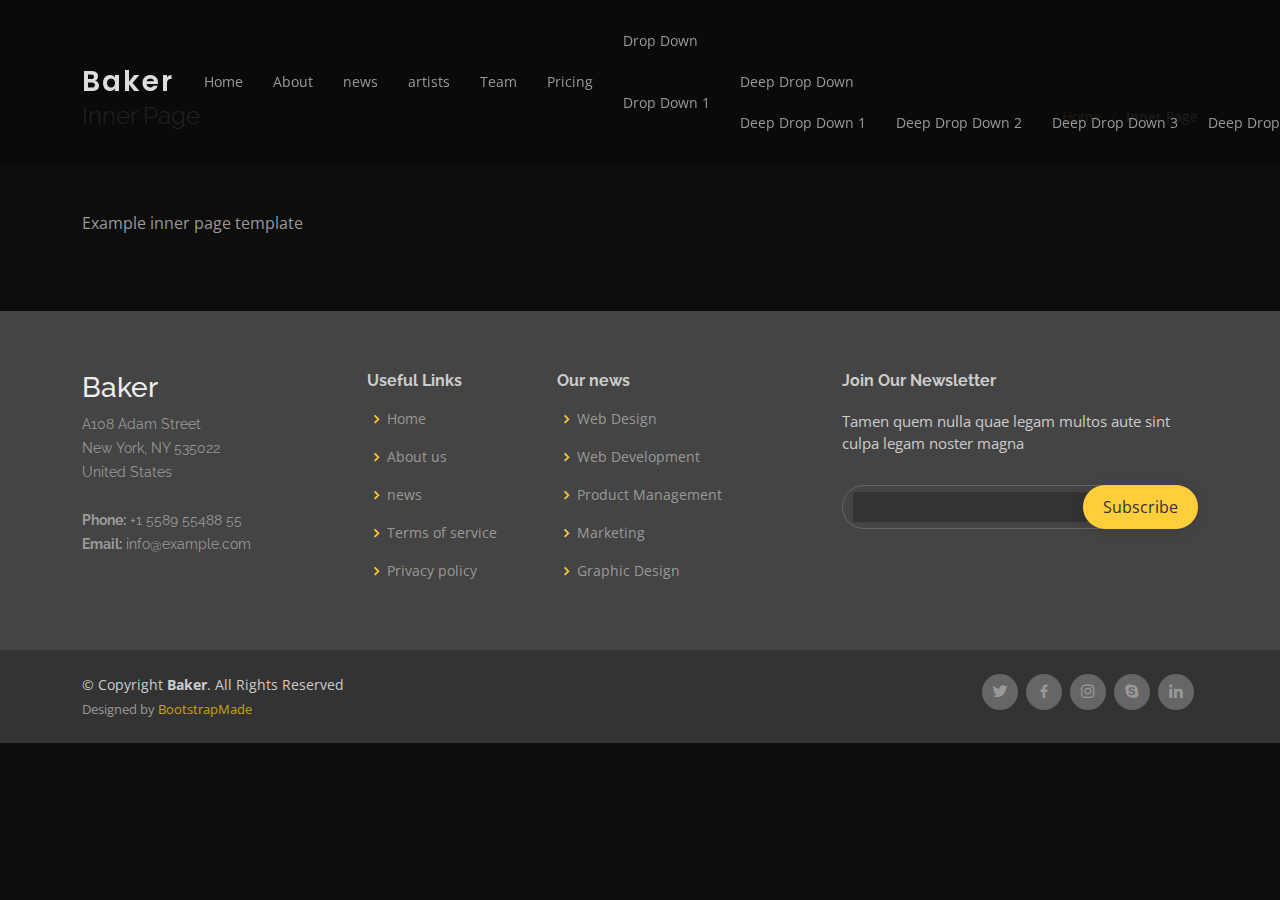
<file: inner-page.html>
<!DOCTYPE html>
<html lang="en">

<head>
  <meta charset="utf-8">
  <meta content="width=device-width, initial-scale=1.0" name="viewport">

  <title>Inner Page - Baker Bootstrap Template</title>
  <meta content="" name="description">
  <meta content="" name="keywords">

  <!-- Favicons -->
  <link href="assets/img/favicon.png" rel="icon">
  <link href="assets/img/apple-touch-icon.png" rel="apple-touch-icon">

  <!-- Google Fonts -->
  <link href="https://fonts.googleapis.com/css?family=Open+Sans:300,300i,400,400i,600,600i,700,700i|Raleway:300,300i,400,400i,500,500i,600,600i,700,700i|Poppins:300,300i,400,400i,500,500i,600,600i,700,700i" rel="stylesheet">

  <!-- Vendor CSS Files -->
  <link href="assets/vendor/bootstrap/css/bootstrap.min.css" rel="stylesheet">
  <link href="assets/vendor/bootstrap-icons/bootstrap-icons.css" rel="stylesheet">
  <link href="assets/vendor/boxicons/css/boxicons.min.css" rel="stylesheet">
  <link href="assets/vendor/glightbox/css/glightbox.min.css" rel="stylesheet">
  <link href="assets/vendor/swiper/swiper-bundle.min.css" rel="stylesheet">

  <!-- Template Main CSS File -->
  <link href="assets/css/style.css" rel="stylesheet">

  <!-- =======================================================
  * Template Name: Baker
  * Updated: Sep 18 2023 with Bootstrap v5.3.2
  * Template URL: https://bootstrapmade.com/baker-free-onepage-bootstrap-theme/
  * Author: BootstrapMade.com
  * License: https://bootstrapmade.com/license/
  ======================================================== -->
</head>

<body>

  <!-- ======= Header ======= -->
  <header id="header" class="fixed-top ">
    <div class="container d-flex align-items-center justify-content-between">

      <h1 class="logo"><a href="index.html">Baker</a></h1>
      <!-- Uncomment below if you prefer to use an image logo -->
      <!-- <a href="index.html" class="logo"><img src="assets/img/logo.png" alt="" class="img-fluid"></a>-->

      <nav id="navbar" class="navbar">
        <ul>
          <li><a class="nav-link scrollto " href="#hero">Home</a></li>
          <li><a class="nav-link scrollto" href="#about">About</a></li>
          <li><a class="nav-link scrollto" href="#news">news</a></li>
          <li><a class="nav-link scrollto " href="#artists">artists</a></li>
          <li><a class="nav-link scrollto" href="#team">Team</a></li>
          <li><a class="nav-link scrollto" href="#pricing">Pricing</a></li>
          <li class="dropdown"><a href="#"><span>Drop Down</span> <i class="bi bi-chevron-down"></i></a>
            <ul>
              <li><a href="#">Drop Down 1</a></li>
              <li class="dropdown"><a href="#"><span>Deep Drop Down</span> <i class="bi bi-chevron-right"></i></a>
                <ul>
                  <li><a href="#">Deep Drop Down 1</a></li>
                  <li><a href="#">Deep Drop Down 2</a></li>
                  <li><a href="#">Deep Drop Down 3</a></li>
                  <li><a href="#">Deep Drop Down 4</a></li>
                  <li><a href="#">Deep Drop Down 5</a></li>
                </ul>
              </li>
              <li><a href="#">Drop Down 2</a></li>
              <li><a href="#">Drop Down 3</a></li>
              <li><a href="#">Drop Down 4</a></li>
            </ul>
          </li>
          <li><a class="nav-link scrollto" href="#contact">Contact</a></li>
        </ul>
        <i class="bi bi-list mobile-nav-toggle"></i>
      </nav><!-- .navbar -->

    </div>
  </header><!-- End Header -->

  <main id="main">

    <!-- ======= Breadcrumbs ======= -->
    <section class="breadcrumbs">
      <div class="container">

        <div class="d-flex justify-content-between align-items-center">
          <h2>Inner Page</h2>
          <ol>
            <li><a href="index.html">Home</a></li>
            <li>Inner Page</li>
          </ol>
        </div>

      </div>
    </section><!-- End Breadcrumbs -->

    <section class="inner-page">
      <div class="container">
        <p>
          Example inner page template
        </p>
      </div>
    </section>

  </main><!-- End #main -->

  <!-- ======= Footer ======= -->
  <footer id="footer">

    <div class="footer-top">
      <div class="container">
        <div class="row">

          <div class="col-lg-3 col-md-6 footer-contact">
            <h3>Baker</h3>
            <p>
              A108 Adam Street <br>
              New York, NY 535022<br>
              United States <br><br>
              <strong>Phone:</strong> +1 5589 55488 55<br>
              <strong>Email:</strong> info@example.com<br>
            </p>
          </div>

          <div class="col-lg-2 col-md-6 footer-links">
            <h4>Useful Links</h4>
            <ul>
              <li><i class="bx bx-chevron-right"></i> <a href="#">Home</a></li>
              <li><i class="bx bx-chevron-right"></i> <a href="#">About us</a></li>
              <li><i class="bx bx-chevron-right"></i> <a href="#">news</a></li>
              <li><i class="bx bx-chevron-right"></i> <a href="#">Terms of service</a></li>
              <li><i class="bx bx-chevron-right"></i> <a href="#">Privacy policy</a></li>
            </ul>
          </div>

          <div class="col-lg-3 col-md-6 footer-links">
            <h4>Our news</h4>
            <ul>
              <li><i class="bx bx-chevron-right"></i> <a href="#">Web Design</a></li>
              <li><i class="bx bx-chevron-right"></i> <a href="#">Web Development</a></li>
              <li><i class="bx bx-chevron-right"></i> <a href="#">Product Management</a></li>
              <li><i class="bx bx-chevron-right"></i> <a href="#">Marketing</a></li>
              <li><i class="bx bx-chevron-right"></i> <a href="#">Graphic Design</a></li>
            </ul>
          </div>

          <div class="col-lg-4 col-md-6 footer-newsletter">
            <h4>Join Our Newsletter</h4>
            <p>Tamen quem nulla quae legam multos aute sint culpa legam noster magna</p>
            <form action="" method="post">
              <input type="email" name="email"><input type="submit" value="Subscribe">
            </form>
          </div>

        </div>
      </div>
    </div>

    <div class="container d-md-flex py-4">

      <div class="me-md-auto text-center text-md-start">
        <div class="copyright">
          &copy; Copyright <strong><span>Baker</span></strong>. All Rights Reserved
        </div>
        <div class="credits">
          <!-- All the links in the footer should remain intact. -->
          <!-- You can delete the links only if you purchased the pro version. -->
          <!-- Licensing information: https://bootstrapmade.com/license/ -->
          <!-- Purchase the pro version with working PHP/AJAX contact form: https://bootstrapmade.com/baker-free-onepage-bootstrap-theme/ -->
          Designed by <a href="https://bootstrapmade.com/">BootstrapMade</a>
        </div>
      </div>
      <div class="social-links text-center text-md-right pt-3 pt-md-0">
        <a href="#" class="twitter"><i class="bx bxl-twitter"></i></a>
        <a href="#" class="facebook"><i class="bx bxl-facebook"></i></a>
        <a href="#" class="instagram"><i class="bx bxl-instagram"></i></a>
        <a href="#" class="google-plus"><i class="bx bxl-skype"></i></a>
        <a href="#" class="linkedin"><i class="bx bxl-linkedin"></i></a>
      </div>
    </div>
  </footer><!-- End Footer -->

  <a href="#" class="back-to-top d-flex align-items-center justify-content-center"><i class="bi bi-arrow-up-short"></i></a>

  <!-- Vendor JS Files -->
  <script src="assets/vendor/purecounter/purecounter_vanilla.js"></script>
  <script src="assets/vendor/bootstrap/js/bootstrap.bundle.min.js"></script>
  <script src="assets/vendor/glightbox/js/glightbox.min.js"></script>
  <script src="assets/vendor/isotope-layout/isotope.pkgd.min.js"></script>
  <script src="assets/vendor/swiper/swiper-bundle.min.js"></script>
  <script src="assets/vendor/php-email-form/validate.js"></script>

  <!-- Template Main JS File -->
  <script src="assets/js/main.js"></script>

</body>

</html>
</file>
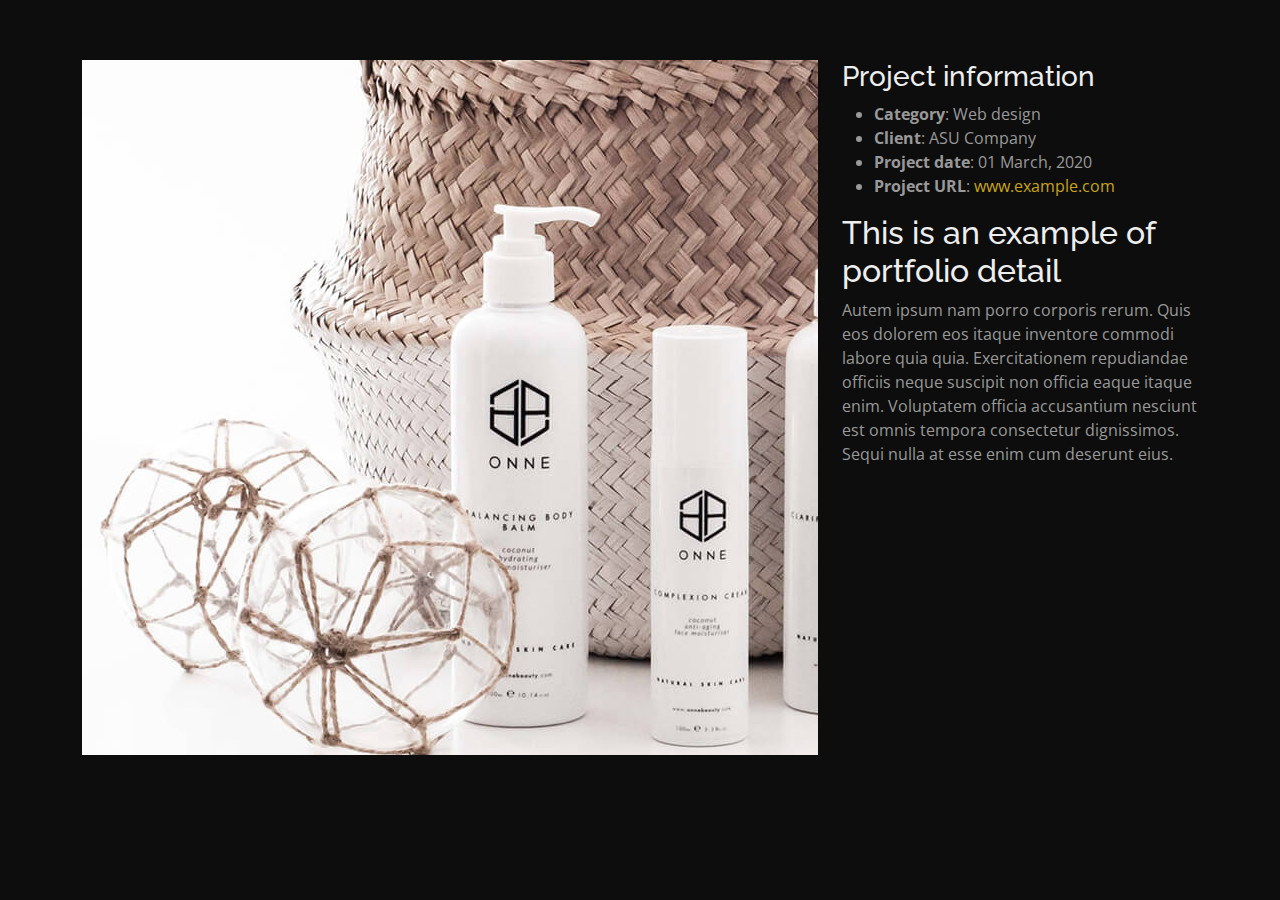
<file: portfolio-details.html>
<!DOCTYPE html>
<html lang="en">

<head>
  <meta charset="utf-8">
  <meta content="width=device-width, initial-scale=1.0" name="viewport">

  <title>Portfolio Details - Baker Bootstrap Template</title>
  <meta content="" name="description">
  <meta content="" name="keywords">

  <!-- Favicons -->
  <link href="assets/img/favicon.png" rel="icon">
  <link href="assets/img/apple-touch-icon.png" rel="apple-touch-icon">

  <!-- Google Fonts -->
  <link href="https://fonts.googleapis.com/css?family=Open+Sans:300,300i,400,400i,600,600i,700,700i|Raleway:300,300i,400,400i,500,500i,600,600i,700,700i|Poppins:300,300i,400,400i,500,500i,600,600i,700,700i" rel="stylesheet">

  <!-- Vendor CSS Files -->
  <link href="assets/vendor/bootstrap/css/bootstrap.min.css" rel="stylesheet">
  <link href="assets/vendor/bootstrap-icons/bootstrap-icons.css" rel="stylesheet">
  <link href="assets/vendor/boxicons/css/boxicons.min.css" rel="stylesheet">
  <link href="assets/vendor/glightbox/css/glightbox.min.css" rel="stylesheet">
  <link href="assets/vendor/swiper/swiper-bundle.min.css" rel="stylesheet">

  <!-- Template Main CSS File -->
  <link href="assets/css/style.css" rel="stylesheet">

  <!-- =======================================================
  * Template Name: Baker
  * Updated: Sep 18 2023 with Bootstrap v5.3.2
  * Template URL: https://bootstrapmade.com/baker-free-onepage-bootstrap-theme/
  * Author: BootstrapMade.com
  * License: https://bootstrapmade.com/license/
  ======================================================== -->
</head>

<body>

  <main id="main">

    <!-- ======= Portfolio Details Section ======= -->
    <section id="portfolio-details" class="portfolio-details">
      <div class="container">

        <div class="row gy-4">

          <div class="col-lg-8">
            <div class="portfolio-details-slider swiper">
              <div class="swiper-wrapper align-items-center">

                <div class="swiper-slide">
                  <img src="assets/img/portfolio/portfolio-details-1.jpg" alt="">
                </div>

                <div class="swiper-slide">
                  <img src="assets/img/portfolio/portfolio-details-2.jpg" alt="">
                </div>

                <div class="swiper-slide">
                  <img src="assets/img/portfolio/portfolio-details-3.jpg" alt="">
                </div>

              </div>
              <div class="swiper-pagination"></div>
            </div>
          </div>

          <div class="col-lg-4">
            <div class="portfolio-info">
              <h3>Project information</h3>
              <ul>
                <li><strong>Category</strong>: Web design</li>
                <li><strong>Client</strong>: ASU Company</li>
                <li><strong>Project date</strong>: 01 March, 2020</li>
                <li><strong>Project URL</strong>: <a href="#">www.example.com</a></li>
              </ul>
            </div>
            <div class="portfolio-description">
              <h2>This is an example of portfolio detail</h2>
              <p>
                Autem ipsum nam porro corporis rerum. Quis eos dolorem eos itaque inventore commodi labore quia quia. Exercitationem repudiandae officiis neque suscipit non officia eaque itaque enim. Voluptatem officia accusantium nesciunt est omnis tempora consectetur dignissimos. Sequi nulla at esse enim cum deserunt eius.
              </p>
            </div>
          </div>

        </div>

      </div>
    </section><!-- End Portfolio Details Section -->

  </main><!-- End #main -->

  <a href="#" class="back-to-top d-flex align-items-center justify-content-center"><i class="bi bi-arrow-up-short"></i></a>

  <!-- Vendor JS Files -->
  <script src="assets/vendor/purecounter/purecounter_vanilla.js"></script>
  <script src="assets/vendor/bootstrap/js/bootstrap.bundle.min.js"></script>
  <script src="assets/vendor/glightbox/js/glightbox.min.js"></script>
  <script src="assets/vendor/isotope-layout/isotope.pkgd.min.js"></script>
  <script src="assets/vendor/swiper/swiper-bundle.min.js"></script>
  <script src="assets/vendor/php-email-form/validate.js"></script>

  <!-- Template Main JS File -->
  <script src="assets/js/main.js"></script>

</body>

</html>
</file>
<file: assets/css/style.css>
/**
* Template Name: Baker
* Updated: Sep 18 2023 with Bootstrap v5.3.2
* Template URL: https://bootstrapmade.com/baker-free-onepage-bootstrap-theme/
* Author: BootstrapMade.com
* License: https://bootstrapmade.com/license/
*/

/*--------------------------------------------------------------
# cColor Variables
--------------------------------------------------------------*/
:root {
  --gray-text:#999;
  --dark-bg:#0d0d0d;
  --link-color:#c8a415;
  --link-color-hover:#b89518;
  --headline-color:#eee;
  --color-gray: #ccc;
  --white-text: #ddd;
  --color-yellow:#ffc107;
  --dark-bg-lv2: #222;
  --dark-bg-lv3: #333;
  --dark-grey: #444;
  --dark-grey-lv2:#555;
  --dark-grey-lv3:#666;
  --gray-color:#aaa;
  --white-color:#fff;
  --blue-color:#3b8ef3;
  --orange-color: #f57c47;
  --pink-color: #d7004d;
  --red-color: #ff3b1e; 
  --teal-color: #08b2a3; 
  --dark-yellow: #fca70a;
  --orange-accent: #fd9f17;
  --yellow-light: #ffce3a;
  --yellow-lighter: #ffec88;
  --green-color:#006400;
  --black-color:#000;
}


/*--------------------------------------------------------------
# General
--------------------------------------------------------------*/
body {
  font-family: "Open Sans", sans-serif;
  color: var(--gray-text); 
  background-color: var(--dark-bg); 
}

a {
  color: var(--link-color); 
  text-decoration: none;
}

a:hover {
  color: var(--link-color-hover); 
  text-decoration: none;
}

h1,
h2,
h3,
h4,
h5,
h6 {
  font-family: "Raleway", sans-serif;
  color: var(--headline-color); 
}

/*--------------------------------------------------------------
# Back to top button
--------------------------------------------------------------*/
.back-to-top {
  position: fixed;
  visibility: hidden;
  opacity: 0;
  right: 15px;
  bottom: 15px;
  z-index: 996;
  background: var(--link-color);
  width: 40px;
  height: 40px;
  border-radius: 50px;
  transition: all 0.4s;
  color: var(--dark-bg); 
}

.back-to-top i {
  font-size: 28px;
  color: var(--dark-bg); 
  line-height: 0;
}

.back-to-top:hover {
  background: var(--link-color-hover); 
  color: var(--dark-bg);
}

.back-to-top.active {
  visibility: visible;
  opacity: 1;
}

/*--------------------------------------------------------------
# Header
--------------------------------------------------------------*/
#header {
  transition: all 0.5s;
  z-index: 997;
  padding: 20px 0;
  background: rgba(10, 10, 10, 0.9); 
}

#header.header-transparent {
  background: transparent;
}

#header.header-scrolled {
  background: rgba(10, 10, 10, 0.9); 
  padding: 15px 0;
}

#header .logo {
  font-size: 28px;
  margin: 0;
  padding: 0;
  line-height: 1;
  font-weight: 600;
  letter-spacing: 2px;
  font-family: "Poppins", sans-serif;
}

#header .logo a {
  color: var(--white-text); 
}

#header .logo img {
  max-height: 40px;
}

/*--------------------------------------------------------------
# Navigation Menu
--------------------------------------------------------------*/
/**
* Desktop Navigation 
*/
.navbar {
  padding: 0;
}

.navbar ul {
  margin: 0;
  padding: 0;
  display: flex;
  list-style: none;
  align-items: center;
}

.navbar li {
  position: relative;
}

.navbar a,
.navbar a:focus {
  display: flex;
  align-items: center;
  justify-content: space-between;
  padding: 10px 0 10px 30px;
  color: var(--gray-text); 
  font-size: 14px;
  white-space: nowrap;
  transition: 0.3s;
}

.navbar a i,
.navbar a:focus i {
  font-size: 12px;
  line-height: 0;
  margin-left: 5px;
}

.navbar a:hover,
.navbar .active,
.navbar .active:focus,
.navbar li:hover > a {
  color: var(--link-color); 
}



/**
* Mobile Navigation 
*/
.mobile-nav-toggle {
  color: var(--gray-text); 
  font-size: 28px;
  cursor: pointer;
  display: none;
  line-height: 0;
  transition: 0.5s;
}

@media (max-width: 991px) {
  .mobile-nav-toggle {
    display: block;
  }

  .navbar ul {
    display: none;
  }
}

.navbar-mobile {
  position: fixed;
  overflow: hidden;
  top: 0;
  right: 0;
  left: 0;
  bottom: 0;
  background: rgba(25, 30, 39, 0.9); 
  transition: 0.3s;
  z-index: 999;
}

.navbar-mobile .mobile-nav-toggle {
  position: absolute;
  top: 15px;
  right: 15px;
}

.navbar-mobile ul {
  display: block;
  position: absolute;
  top: 55px;
  right: 15px;
  bottom: 15px;
  left: 15px;
  padding: 10px 0;
  background-color: var(--dark-bg); 
  overflow-y: auto;
  transition: 0.3s;
}

.navbar-mobile a,
.navbar-mobile a:focus {
  padding: 10px 20px;
  font-size: 15px;
  color: var(--color-gray); 
}

.navbar-mobile a:hover,
.navbar-mobile .active,
.navbar-mobile li:hover > a {
  color: var(--link-color); 
}


/*--------------------------------------------------------------
# Hero Section
--------------------------------------------------------------*/
#hero {
  width: 100%;
  height: 80vh;
  background: url("../img/hero-bg.jpg") top center;
  background-size: cover;
  position: relative;
}

#hero:before {
  content: "";
  background: rgba(10, 10, 10, 0.7); 
  position: absolute;
  bottom: 0;
  top: 0;
  left: 0;
  right: 0;
}

#hero .container {
  text-align: center;
  padding-top: 50px;
}

@media (max-width: 992px) {
  #hero .container {
    padding-top: 0;
  }
}

#hero h1 {
  margin: 0;
  font-size: 48px;
  font-weight: 700;
  line-height: 56px;
  color: var(--white-text); 
}

#hero h2 {
  color: var(--color-gray); 
  margin: 15px 0 0 0;
  font-size: 22px;
}

#hero .btn-get-started {
  font-family: "Raleway", sans-serif;
  font-weight: 500;
  font-size: 15px;
  letter-spacing: 1px;
  display: inline-block;
  padding: 9px 35px;
  border-radius: 50px;
  transition: 0.5s;
  margin-top: 40px;
  border: 2px solid var(--link-color); 
  color: var(--dark-bg); 
  background: var(--link-color); 
}

#hero .btn-get-started:hover {
  background: var(--link-color-hover); 
}

@media (min-width: 1024px) {
  #hero {
    background-attachment: fixed;
  }
}

@media (max-width: 768px) {
  #hero {
    height: 100vh;
  }

  #hero h1 {
    font-size: 28px;
    line-height: 36px;
  }

  #hero h2 {
    font-size: 18px;
    line-height: 24px;
  }
}

/*--------------------------------------------------------------
# Sections General
--------------------------------------------------------------*/
section {
  padding: 60px 0;
}

.section-bg {
  background-color: var(--dark-bg); 
}

.section-title {
  text-align: center;
  padding-bottom: 30px;
}

.section-title h2 {
  font-size: 32px;
  font-weight: bold;
  text-transform: uppercase;
  margin-bottom: 20px;
  padding-bottom: 20px;
  position: relative;
  color: var(--headline-color); 
}

.section-title h2::after {
  content: "";
  position: absolute;
  display: block;
  width: 50px;
  height: 3px;
  background: var(--color-yellow);
  bottom: 0;
  left: calc(50% - 25px);
}

.section-title p {
  margin-bottom: 0;
  font-size: 14px;
  color: var(--gray-text); 
}

/*--------------------------------------------------------------
# Breadcrumbs
--------------------------------------------------------------*/
.breadcrumbs {
  padding: 20px 0;
  background-color: var(--dark-bg); 
  min-height: 40px;
  margin-top: 82px;
}

@media (max-width: 992px) {
  .breadcrumbs {
    margin-top: 68px;
  }
}

.breadcrumbs h2 {
  font-size: 24px;
  font-weight: 300;
  margin: 0;
  color: var(--headline-color); 
}

@media (max-width: 992px) {
  .breadcrumbs h2 {
    margin: 0 0 10px 0;
  }
}

.breadcrumbs ol {
  display: flex;
  flex-wrap: wrap;
  list-style: none;
  padding: 0;
  margin: 0;
  font-size: 14px;
  color: var(--color-gray); 
}

.breadcrumbs ol li+li {
  padding-left: 10px;
}

.breadcrumbs ol li+li::before {
  display: inline-block;
  padding-right: 10px;
  color: #6c757d;
  content: "/";
}

@media (max-width: 768px) {
  .breadcrumbs .d-flex {
    display: block !important;
  }

  .breadcrumbs ol {
    display: block;
  }

  .breadcrumbs ol li {
    display: inline-block;
  }
}

/*--------------------------------------------------------------
# Clients
--------------------------------------------------------------*/
.clients {
  padding: 15px 0;
  text-align: center;
  background-color: var(--dark-bg-lv2);
}

.clients img {
  max-width: 45%;
  transition: all 0.4s ease-in-out;
  display: inline-block;
  padding: 15px 0;
  filter: grayscale(100);
}

.clients img:hover {
  filter: none;
  transform: scale(1.15);
}

@media (max-width: 768px) {
  .clients img {
    max-width: 40%;
  }
}

/*--------------------------------------------------------------
# About
--------------------------------------------------------------*/

#about .container__2{
  padding-top: 80px;

}
.about h3 {
  font-weight: 700;
  font-size: 34px;
  color: var(--color-gray);
}

.about h4 {
  font-size: 20px;
  font-weight: 700;
  margin-top: 5px;
  color: var(--white-text); 
}

.about i {
  font-size: 48px;
  margin-top: 15px;
  color: var(--gray-text);
}

.about p {
  font-size: 15px;
  color: var(--gray-text);
}

/*--------------------------------------------------------------
# Counts
--------------------------------------------------------------*/
.counts {
  padding: 40px 0;
}

.counts .counters span {
  font-size: 48px;
  display: block;
  color: var(--color-gray); 
}

.counts .counters p {
  padding: 0;
  margin: 0 0 20px 0;
  font-family: "Raleway", sans-serif;
  font-size: 14px;
  color: var(--gray-text);
}

/*--------------------------------------------------------------
# news
--------------------------------------------------------------*/
.news .icon-box {
  text-align: center;
  padding: 70px 20px 80px 20px;
  transition: all ease-in-out 0.3s;
  background: var(--dark-bg-lv2);
  box-shadow: 0px 5px 90px 0px rgba(0, 0, 0, 0.05); 
  position: relative;
}

.news .icon-box .icon {
  margin: 0 auto;
  width: 64px;
  height: 64px;
  display: flex;
  align-items: center;
  justify-content: center;
  transition: ease-in-out 0.3s;
  position: relative;
  background: var(--dark-grey); 
  border-radius: 50px;
}

.news .icon-box .icon i {
  font-size: 32px;
  transition: 0.5s;
  line-height: 1;
  position: relative;
}

.news .icon-box h4 {
  font-weight: 600;
  margin: 10px 0 15px 0;
  font-size: 22px;
  color: var(--headline-color); 
}

.news .icon-box h4 a {
  color: var(--color-gray); 
  transition: ease-in-out 0.3s;
}

.news .icon-box p {
  line-height: 24px;
  font-size: 14px;
  margin-bottom: 0;
  color: var(--gray-text); 
}

.news .icon-box::before {
  content: ''; 
  position: absolute;
  top: 0;
  left: 0;
  width: 100%; 
  height: 100%; 
  background-color: rgba(0, 0, 0, 0.7); 

}
.news .icon-box .content {
  position: relative;
}

.news .icon-box:hover {
  border-color: var(--white-color);
  box-shadow: 0px 0 35px 0 rgba(0, 0, 0, 0.08);
}

.news .iconbox-blue{
  background-image: url(../img/news-bg/dua.jpg);
  background-size: cover;
  background-position: center;
}
.news .iconbox-blue i {
  color: var(--blue-color); 
}

.news .iconbox-blue:hover .icon {
  background: var(--blue-color); 
}

.news .iconbox-blue:hover .icon i {
  color: var(--white-color); 
}

.news .iconbox-orange{
  background-image: url(../img/news-bg/ed.jpg);
  background-size: cover;
  background-position: center;
}
.news .iconbox-orange i {
  color: var(--orange-color);
}

.news .iconbox-orange:hover .icon {
  background: var(--orange-color);
}

.news .iconbox-orange:hover .icon i {
  color: var(--white-color);
}

.news .iconbox-pink{
  background-image: url(../img/news-bg/justin.jpg);
  background-size: cover;
  background-position: center;
}
.news .iconbox-pink i {
  color: var(--pink-color);
}

.news .iconbox-pink:hover .icon {
  background: var(--pink-color);
}

.news .iconbox-pink:hover .icon i {
  color: var(--white-color);
}

.news .iconbox-yellow{
  background-image: url(../img/news-bg/silk.jpg);
  background-size: cover;
  background-position: center;
}
.news .iconbox-yellow i {
  color: var(--dark-yellow);
}

.news .iconbox-yellow:hover .icon {
  background: var(--dark-yellow);
}

.news .iconbox-yellow:hover .icon i {
  color: var(--white-color);
}

.news .iconbox-red{
  background-image: url(../img/news-bg/maroon.jpg);
  background-size: cover;
  background-position: center;
}
.news .iconbox-red i {
  color: var(--red-color);
}

.news .iconbox-red:hover .icon {
  background: var(--red-color);
}

.news .iconbox-red:hover .icon i {
  color: var(--white-color);
}

.news .iconbox-teal{
  background-image: url(../img/news-bg/lukas.jpg);
  background-size: cover;
  background-position: center;
}
.news .iconbox-teal i {
  color: var(--teal-color);
}

.news .iconbox-teal:hover .icon {
  background: var(--teal-color);
}

.news .iconbox-teal:hover .icon i {
  color: var(--white-color);
}

/*--------------------------------------------------------------
# Cta
--------------------------------------------------------------*/
.cta {
  background: var(--dark-bg-lv2); 
  background-size: cover;
  padding: 60px 0;
}

.cta h3 {
  color: var(--white-color); 
  font-size: 28px;
  font-weight: 700;
}

.cta p {
  color: var(--white-text); 
}

.cta .cta-btn {
  font-family: "Raleway", sans-serif;
  font-weight: 500;
  font-size: 16px;
  letter-spacing: 1px;
  display: inline-block;
  padding: 10px 35px;
  border-radius: 25px;
  transition: 0.5s;
  margin-top: 10px;
  border: 2px solid var(--color-yellow);
  color: var(--white-color);
}

.cta .cta-btn:hover {
  background: var(--color-yellow);
}

/*--------------------------------------------------------------
# Testimonials
--------------------------------------------------------------*/
.testimonials .testimonials-carousel,
.testimonials .testimonials-slider {
  overflow: hidden;
}

.testimonials .testimonial-item {
  box-sizing: content-box;
  min-height: 320px;
}

.testimonials .testimonial-item .testimonial-img {
  width: 90px;
  border-radius: 50%;
  margin: -40px 0 0 40px;
  position: relative;
  z-index: 2;
  border: 6px solid var(--white-color);
}

.testimonials .testimonial-item h3 {
  font-size: 18px;
  font-weight: bold;
  margin: 10px 0 5px 45px;
  color: var(--color-gray); 
}

.testimonials .testimonial-item h4 {
  font-size: 14px;
  color: var(--gray-text);
  margin: 0 0 0 45px;
}

.testimonials .testimonial-item .quote-icon-left,
.testimonials .testimonial-item .quote-icon-right {
  color: var(--gray-color); 
  font-size: 26px;
}

.testimonials .testimonial-item .quote-icon-left {
  display: inline-block;
  left: -5px;
  position: relative;
}

.testimonials .testimonial-item .quote-icon-right {
  display: inline-block;
  right: -5px;
  position: relative;
  top: 10px;
}

.testimonials .testimonial-item p {
  font-style: italic;
  margin: 0 15px 0 15px;
  padding: 20px 20px 60px 20px;
  background: var(--dark-bg-lv3); 
  border-radius: 6px;
  position: relative;
  z-index: 1;
  color: var(--white-text); 
}

.testimonials .swiper-pagination {
  margin-top: 20px;
  position: relative;
}

.testimonials .swiper-pagination .swiper-pagination-bullet {
  width: 12px;
  height: 12px;
  background-color: var(--white-color);
  opacity: 1;
  border: 1px solid var(--color-yellow);
}

.testimonials .swiper-pagination .swiper-pagination-bullet-active {
  background-color: var(--color-yellow);
}

/*--------------------------------------------------------------
# artists
--------------------------------------------------------------*/
.artists #artists-flters {
  padding: 0;
  margin: 0 auto 25px auto;
  list-style: none;
  text-align: center;
  border-radius: 50px;
}

.artists #artists-flters li {
  cursor: pointer;
  display: inline-block;
  padding: 8px 18px 10px 18px;
  font-size: 14px;
  font-weight: 500;
  line-height: 1;
  color: var(--color-gray); 
  margin: 0 3px 10px 3px;
  transition: all ease-in-out 0.3s;
  background: var(--dark-bg-lv3); 
  border-radius: 50px;
}

.artists #artists-flters li:hover,
.artists #artists-flters li.filter-active {
  color: var(--white-color); 
  background: var(--dark-grey); 
}

.artists #artists-flters li:last-child {
  margin-right: 0;
}

.artists .artists-item {
  margin-bottom: 30px;
  overflow: hidden;
}

.artists .artists-item img {
  position: relative;
  top: 0;
  transition: all 0.6s cubic-bezier(0.645, 0.045, 0.355, 1);
}

.artists .artists-item .artists-info {
  opacity: 0;
  position: absolute;
  left: 15px;
  right: 15px;
  bottom: -50px;
  z-index: 3;
  transition: all ease-in-out 0.3s;
  background: var(--dark-grey); 
  padding: 15px 20px;
}

.artists .artists-item .artists-info h4 {
  font-size: 18px;
  color: var(--white-color);
  font-weight: 600;
}

.artists .artists-item .artists-info p {
  color: var(--color-gray); 
  font-size: 14px;
  margin-bottom: 0;
}

.artists .artists-item .artists-info .preview-link,
.artists .artists-item .artists-info .details-link {
  position: absolute;
  right: 50px;
  font-size: 24px;
  top: calc(50% - 18px);
  color: rgba(255, 255, 255, 0.7);
  transition: ease-in-out 0.3s;
}

.artists .artists-item .artists-info .preview-link:hover,
.artists .artists-item .artists-info .details-link:hover {
  color: var(--white-color);
}

.artists .artists-item .artists-info .details-link {
  right: 15px;
}

.artists .artists-item:hover img {
  top: -30px;
}

.artists .artists-item:hover .artists-info {
  opacity: 1;
  bottom: 0;
}

/*--------------------------------------------------------------
# artists Details
--------------------------------------------------------------*/
.artists-details {
  padding-top: 40px;
}

.artists-details .artists-details-slider img {
  width: 100%;
}

.artists-details .artists-details-slider .swiper-pagination {
  margin-top: 20px;
  position: relative;
}

.artists-details .artists-details-slider .swiper-pagination .swiper-pagination-bullet {
  width: 12px;
  height: 12px;
  background-color: var(--color-gray); 
  opacity: 1;
  border: 1px solid var(--color-yellow);
}

.artists-details .artists-details-slider .swiper-pagination .swiper-pagination-bullet-active {
  background-color: var(--color-yellow);
}

.artists-details .artists-info {
  padding: 30px;
  box-shadow: 0px 0 30px rgba(65, 76, 100, 0.08);
  background: var(--dark-bg-lv3); 
}

.artists-details .artists-info h3 {
  font-size: 22px;
  font-weight: 700;
  margin-bottom: 20px;
  padding-bottom: 20px;
  border-bottom: 1px solid var(--dark-grey-lv2); 
  color: var(--white-color); 
}

.artists-details .artists-info ul {
  list-style: none;
  padding: 0;
  font-size: 15px;
  color: var(--color-gray); 
}

.artists-details .artists-info ul li+li {
  margin-top: 10px;
}

.artists-details .artists-description {
  padding-top: 30px;
}

.artists-details .artists-description h2 {
  font-size: 26px;
  font-weight: 700;
  margin-bottom: 20px;
  color: var(--white-color);
}

.artists-details .artists-description p {
  padding: 0;
  color: var(--color-gray); 
}


/*--------------------------------------------------------------
# Pricing
--------------------------------------------------------------*/
.pricing .box {
  padding: 20px;
  background: #f9f9f9; 
  text-align: center;
  box-shadow: 0px 0px 4px rgba(0, 0, 0, 0.12);
  border-radius: 5px;
  position: relative;
  overflow: hidden;
}

.pricing h3 {
  font-weight: 400;
  margin: -20px -20px 20px -20px;
  padding: 20px 15px;
  font-size: 16px;
  font-weight: 600;
  color: #777; 
  background: #f2f2f2; 
}

.pricing h4 {
  font-size: 36px;
  color: var(--orange-accent); 
  font-weight: 600;
  font-family: "Poppins", sans-serif;
  margin-bottom: 20px;
}

.pricing h4 sup {
  font-size: 20px;
  top: -15px;
  left: -3px;
}

.pricing h4 span {
  color: #9e9e9e;
  font-size: 16px;
  font-weight: 300;
}

.pricing ul {
  padding: 0;
  list-style: none;
  color: var(--dark-grey-lv2); 
  text-align: center;
  line-height: 20px;
  font-size: 14px;
}

.pricing ul li {
  padding-bottom: 16px;
}

.pricing ul i {
  color: var(--orange-accent); 
  font-size: 18px;
  padding-right: 4px;
}

.pricing ul .na {
  color: var(--gray-text); 
  text-decoration: line-through;
}

.pricing .btn-wrap {
  margin: 20px -20px -20px -20px;
  padding: 20px 15px;
  background: #f2f2f2; 
  text-align: center;
}

.pricing .btn-buy {
  display: inline-block;
  padding: 10px 35px;
  border-radius: 4px;
  transition: none;
  font-size: 14px;
  font-weight: 400;
  font-family: "Raleway", sans-serif;
  font-weight: 600;
  transition: 0.3s;
  border: 2px solid var(--color-gray); 
  color: #445175; 
}

.pricing .btn-buy:hover {
  background: var(--white-color); 
}

.pricing .featured h3 {
  color: var(--white-color);
  background: var(--orange-accent); 
}

.pricing .featured .btn-buy {
  background: var(--orange-accent); 
  color: var(--white-color);
  border: 2px solid var(--orange-accent); 
}

.pricing .featured .btn-buy:hover {
  background: #ffad39; 
}

.pricing .advanced {
  width: 200px;
  position: absolute;
  top: 18px;
  right: -68px;
  transform: rotate(45deg);
  z-index: 1;
  font-size: 14px;
  padding: 1px 0 3px 0;
  background: var(--orange-accent); 
  color: var(--white-color);
}

/*--------------------------------------------------------------
# Frequently Asked Questions
--------------------------------------------------------------*/
.faq .faq-list {
  padding: 0 100px;
}

.faq .faq-list ul {
  padding: 0;
  list-style: none;
}

.faq .faq-list li+li {
  margin-top: 15px;
}

.faq .faq-list li {
  padding: 20px;
  background: var(--dark-bg-lv3); 
  border-radius: 4px;
  position: relative;
}

.faq .faq-list a {
  display: block;
  position: relative;
  font-family: "Poppins", sans-serif;
  font-size: 16px;
  line-height: 24px;
  font-weight: 500;
  padding: 0 30px;
  outline: none;
  cursor: pointer;
  color: var(--color-gray); 
}

.faq .faq-list .icon-help {
  font-size: 24px;
  position: absolute;
  right: 0;
  left: 20px;
  color: var(--color-yellow);
}

.faq .faq-list .icon-show,
.faq .faq-list .icon-close {
  font-size: 24px;
  position: absolute;
  right: 0;
  top: 0;
}

.faq .faq-list p {
  margin-bottom: 0;
  padding: 10px 0 0 0;
}

.faq .faq-list .icon-show {
  display: none;
}

.faq .faq-list a.collapsed {
  color: var(--color-gray); 
  transition: 0.3s;
}

.faq .faq-list a.collapsed:hover {
  color: var(--color-yellow);
}

.faq .faq-list a.collapsed .icon-show {
  display: inline-block;
}

.faq .faq-list a.collapsed .icon-close {
  display: none;
}

@media (max-width: 1200px) {
  .faq .faq-list {
    padding: 0;
  }
}


/*--------------------------------------------------------------
# Contact
--------------------------------------------------------------*/
.contact .info-box {
  color: var(--color-gray); 
  text-align: center;
  box-shadow: 0 0 20px rgba(30, 30, 30, 0.2); 
  padding: 20px 0 30px 0;
}

.contact .info-box i {
  font-size: 32px;
  color: var(--yellow-light); 
  border-radius: 50%;
  padding: 8px;
  border: 2px dotted #888; 
}

.contact .info-box h3 {
  font-size: 20px;
  color: var(--gray-text); 
  font-weight: 700;
  margin: 10px 0;
}

.contact .info-box p {
  padding: 0;
  line-height: 24px;
  font-size: 14px;
  margin-bottom: 0;
}

.contact .php-email-form {
  box-shadow: 0 0 20px rgba(30, 30, 30, 0.2); 
  padding: 30px;
}

.contact .php-email-form .error-message {
  display: none;
  color: var(--white-color);
  background: #800000; 
  text-align: left;
  padding: 15px;
  font-weight: 600;
}

.contact .php-email-form .sent-message {
  display: none;
  color: var(--white-color);
  background: var(--green-color);
  text-align: center;
  padding: 15px;
  font-weight: 600;
}

.contact .php-email-form .loading {
  display: none;
  background: var(--dark-bg-lv3); 
  text-align: center;
  padding: 15px;
}

.contact .php-email-form .loading:before {
  content: "";
  display: inline-block;
  border-radius: 50%;
  width: 24px;
  height: 24px;
  margin: 0 10px -6px 0;
  border: 3px solid var(--green-color); 
  border-top-color: var(--headline-color);
  animation: animate-loading 1s linear infinite;
}

.contact .php-email-form input,
.contact .php-email-form textarea {
  border-radius: 4px;
  box-shadow: none;
  font-size: 14px;
  color: var(--color-gray); 
  background: var(--dark-grey);
}

.contact .php-email-form input:focus,
.contact .php-email-form textarea:focus {
  border-color: var(--yellow-light); 
}

.contact .php-email-form input {
  padding: 10px 15px;
}

.contact .php-email-form textarea {
  padding: 12px 15px;
}

.contact .php-email-form button[type=submit] {
  background: var(--yellow-light); 
  border: 0;
  padding: 10px 30px;
  color: var(--dark-bg-lv3); 
  transition: 0.4s;
  border-radius: 50px;
}

.contact .php-email-form button[type=submit]:hover {
  background: var(--yellow-lighter); 
  color: var(--black-color); 
}

@keyframes animate-loading {
  0% {
    transform: rotate(0deg);
  }

  100% {
    transform: rotate(360deg);
  }
}


/*--------------------------------------------------------------
# Footer
--------------------------------------------------------------*/
#footer {
  color: var(--color-gray); 
  font-size: 14px;
  background: var(--dark-bg-lv3); 
}

#footer .footer-top {
  padding: 60px 0 30px 0;
  background: var(--dark-grey);
}

#footer .footer-top .footer-contact {
  margin-bottom: 30px;
}

#footer .footer-top .footer-contact h4 {
  font-size: 22px;
  margin: 0 0 30px 0;
  padding: 2px 0 2px 0;
  line-height: 1;
  font-weight: 700;
  color: var(--yellow-light); 
}

#footer .footer-top .footer-contact p {
  font-size: 14px;
  line-height: 24px;
  margin-bottom: 0;
  font-family: "Raleway", sans-serif;
  color: var(--gray-text); 
}

#footer .footer-top h4 {
  font-size: 16px;
  font-weight: bold;
  color: var(--color-gray); 
  position: relative;
  padding-bottom: 12px;
}

#footer .footer-top .footer-links {
  margin-bottom: 30px;
}

#footer .footer-top .footer-links ul {
  list-style: none;
  padding: 0;
  margin: 0;
}

#footer .footer-top .footer-links ul i {
  padding-right: 2px;
  color: var(--yellow-light); 
  font-size: 18px;
  line-height: 1;
}

#footer .footer-top .footer-links ul li {
  padding: 10px 0;
  display: flex;
  align-items: center;
}

#footer .footer-top .footer-links ul li:first-child {
  padding-top: 0;
}

#footer .footer-top .footer-links ul a {
  color: var(--gray-text); 
  transition: 0.3s;
  display: inline-block;
  line-height: 1;
}

#footer .footer-top .footer-links ul a:hover {
  text-decoration: none;
  color: var(--yellow-light); 
}

#footer .footer-newsletter {
  font-size: 15px;
}

#footer .footer-newsletter h4 {
  font-size: 16px;
  font-weight: bold;
  color: var(--color-gray); 
  position: relative;
  padding-bottom: 12px;
}

#footer .footer-newsletter form {
  margin-top: 30px;
  background: var(--dark-grey); 
  padding: 6px 10px;
  position: relative;
  border-radius: 50px;
  text-align: left;
  border: 1px solid var(--dark-grey-lv3); 
}

#footer .footer-newsletter form input[type=email] {
  border: 0;
  padding: 4px 8px;
  width: calc(100% - 100px);
  color: var(--color-gray); 
  background: var(--dark-bg-lv3); 
}

#footer .footer-newsletter form input[type=submit] {
  position: absolute;
  top: -1px;
  right: -1px;
  bottom: -1px;
  border: 0;
  background: none;
  font-size: 16px;
  padding: 0 20px;
  background: var(--yellow-light); 
  color: var(--dark-bg-lv3); 
  transition: 0.3s;
  border-radius: 50px;
  box-shadow: 0px 2px 15px rgba(0, 0, 0, 0.1);
}

#footer .footer-newsletter form input[type=submit]:hover {
  background: var(--yellow-lighter); 
  color: var(--black-color); 
}

#footer .credits {
  padding-top: 5px;
  font-size: 13px;
  color: var(--gray-text); 
}

#footer .social-links a {
  font-size: 18px;
  display: inline-block;
  background: var(--dark-grey-lv3); 
  color: var(--gray-text); 
  line-height: 1;
  padding: 8px 0;
  margin-right: 4px;
  border-radius: 50%;
  text-align: center;
  width: 36px;
  height: 36px;
  transition: 0.3s;
}

#footer .social-links a:hover {
  background: var(--yellow-light); 
  text-decoration: none;
}
</file>
